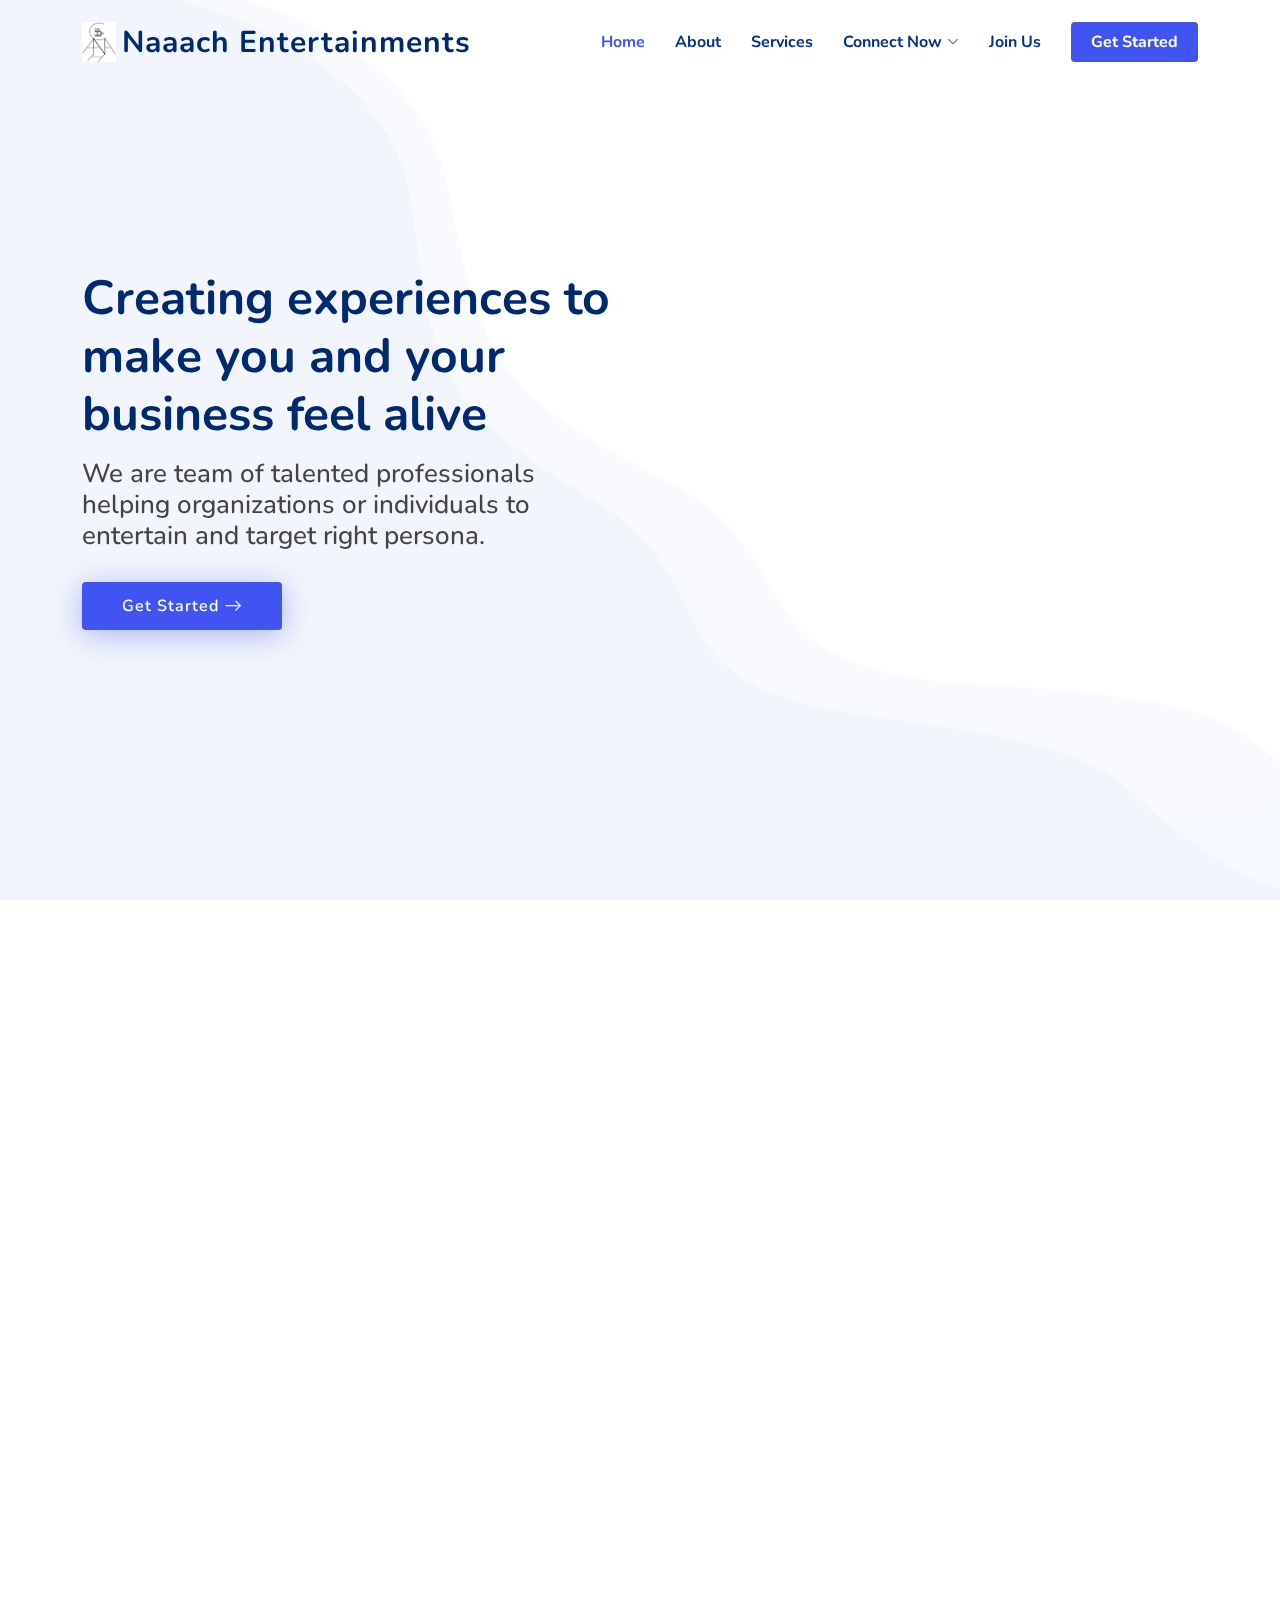
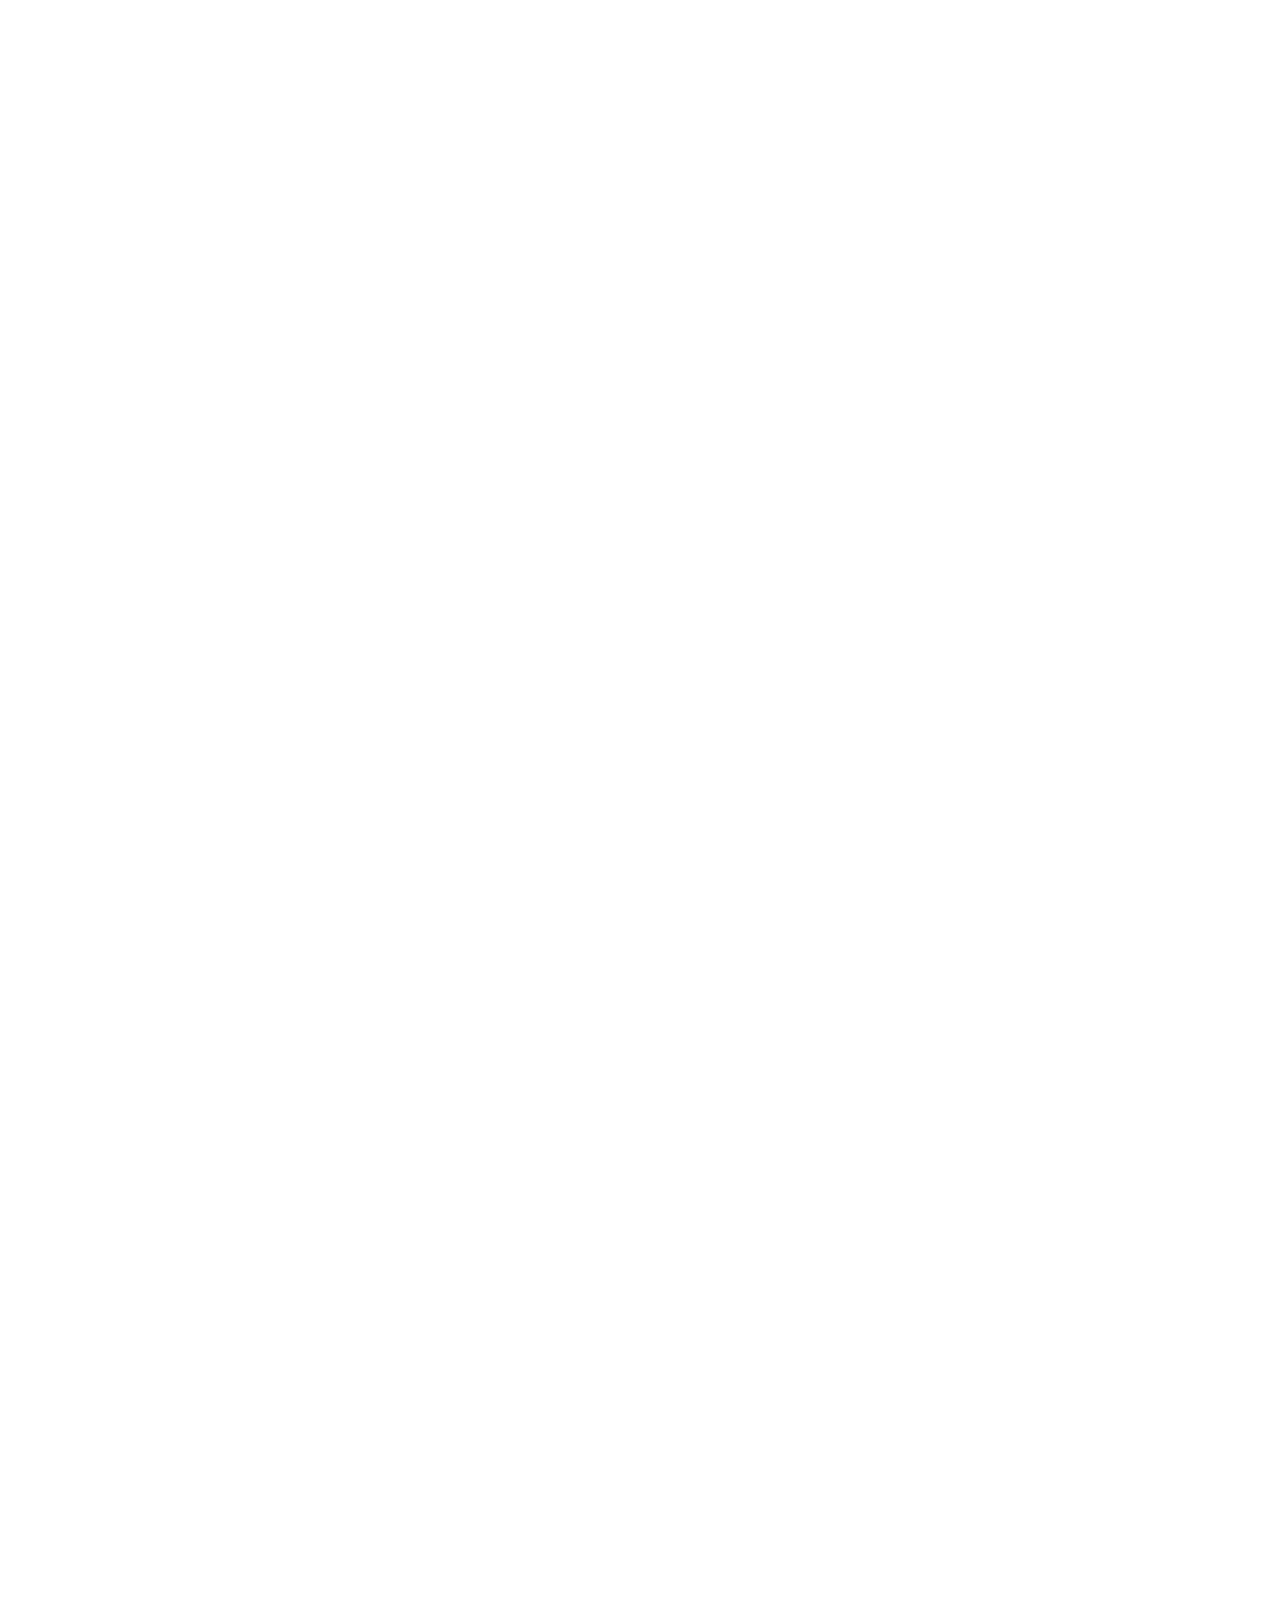
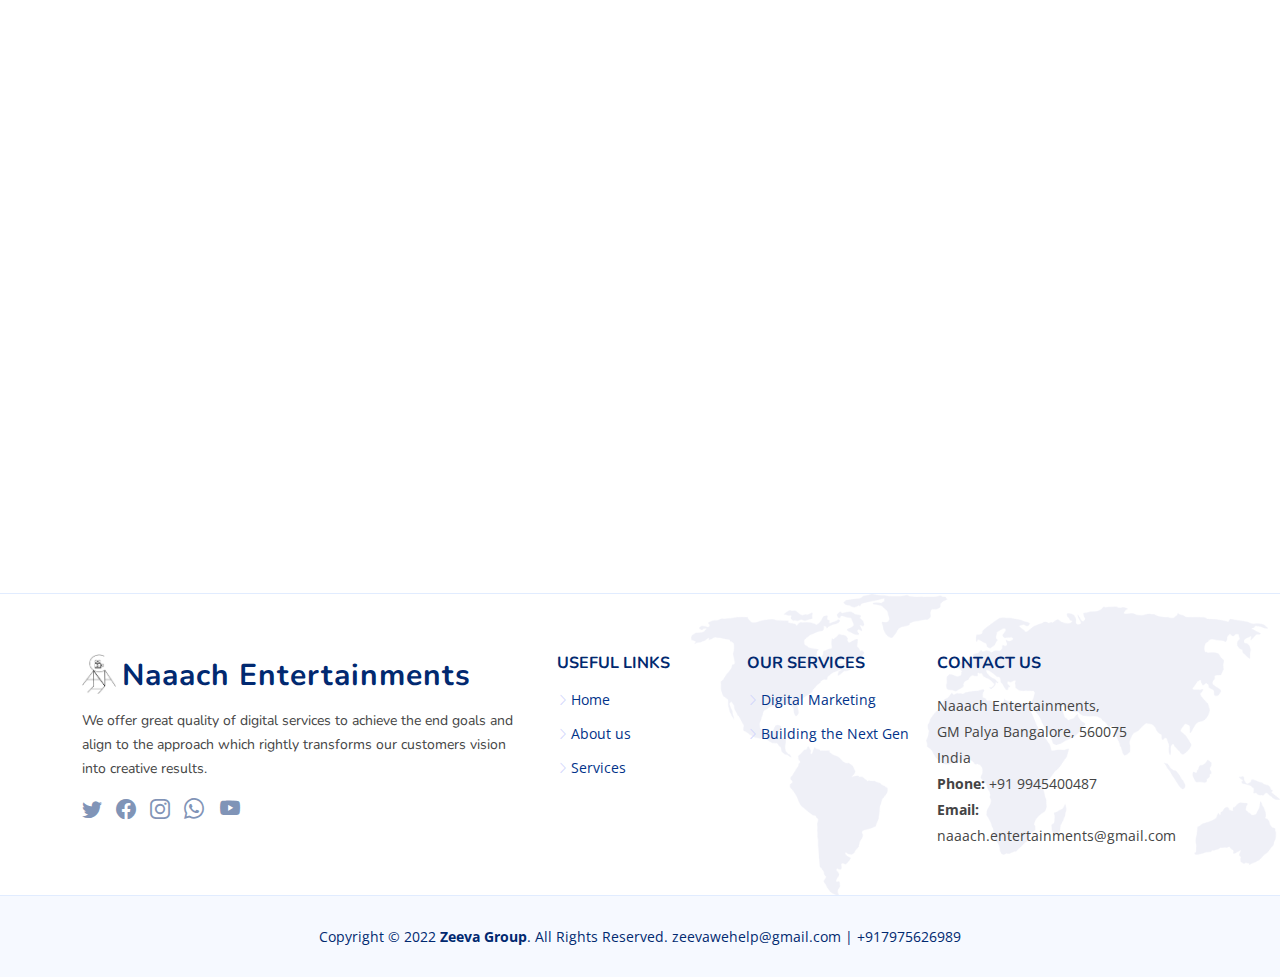
<file: index.html>
<!DOCTYPE html>
<html lang="en">

<head>
  <meta charset="utf-8">
  <meta content="width=device-width, initial-scale=1.0" name="viewport">

  <title>Naaach - Naaatak Chalu!</title>
  <meta content="" name="description">

  <meta content="" name="keywords">

  <!-- Favicons -->
  <link href="assets/img/favicon.png" rel="icon">
  <link href="assets/img/apple-touch-icon.png" rel="apple-touch-icon">

  <!-- Google Fonts -->
  <link href="https://fonts.googleapis.com/css?family=Open+Sans:300,300i,400,400i,600,600i,700,700i|Nunito:300,300i,400,400i,600,600i,700,700i|Poppins:300,300i,400,400i,500,500i,600,600i,700,700i" rel="stylesheet">

  <!-- Vendor CSS Files -->
  <link href="assets/vendor/bootstrap/css/bootstrap.min.css" rel="stylesheet">
  <link href="assets/vendor/bootstrap-icons/bootstrap-icons.css" rel="stylesheet">
  <link href="assets/vendor/aos/aos.css" rel="stylesheet">
  <link href="assets/vendor/remixicon/remixicon.css" rel="stylesheet">
  <link href="assets/vendor/swiper/swiper-bundle.min.css" rel="stylesheet">
  <link href="assets/vendor/glightbox/css/glightbox.min.css" rel="stylesheet">

  <!-- Template Main CSS File -->
  <link href="assets/css/style.css" rel="stylesheet">

</head>

<body>

  <!-- ======= Header ======= -->
  <header id="header" class="header fixed-top">
    <div class="container-fluid container-xl d-flex align-items-center justify-content-between">

      <a href="index.html" class="logo d-flex align-items-center">
        <img src="assets/img/logo.png" alt="">
        <span>Naaach Entertainments</span>
      </a>

      <nav id="navbar" class="navbar">
        <ul>
          <li><a class="nav-link scrollto active" href="#hero">Home</a></li>
          <li><a class="nav-link scrollto" href="#about">About</a></li>
          <li><a class="nav-link scrollto" href="#services">Services</a></li>
          <!-- <li><a class="nav-link scrollto" href="#portfolio">Portfolio</a></li> -->
          <!-- <li><a class="nav-link scrollto" href="#team">Team</a></li> -->
          <!-- <li><a href="blog.html">Blog</a></li> -->
          <li class="dropdown"><a href="#"><span>Connect Now</span> <i class="bi bi-chevron-down"></i></a>
            <ul>
              <li><a href="https://wa.me/917706907911">WhatsApp US</a></li>
			  <li><a href="http://m.me/naaachent">Facebook</a></li>
              <!-- <li class="dropdown"><a href="#"><span>Deep Drop Down</span> <i class="bi bi-chevron-right"></i></a>
                <ul>
                  <li><a href="#">Deep Drop Down 1</a></li>
                  <li><a href="#">Deep Drop Down 2</a></li>
                  <li><a href="#">Deep Drop Down 3</a></li>
                  <li><a href="#">Deep Drop Down 4</a></li>
                  <li><a href="#">Deep Drop Down 5</a></li>
                </ul>
              </li> 
              <li><a href="./service-pages/cst.html">Corporate Skills Training</a></li>-->
              <!-- <li><a href="#">Drop Down 3</a></li>
              <li><a href="#">Drop Down 4</a></li> -->
            </ul>
          </li>
          <li><a class="nav-link scrollto" href="#contact">Join Us</a></li>
          <li><a class="getstarted scrollto" href="#services">Get Started</a></li>
        </ul>
        <i class="bi bi-list mobile-nav-toggle"></i>
      </nav><!-- .navbar -->

    </div>
  </header><!-- End Header -->

  <!-- ======= Hero Section ======= -->
  <section id="hero" class="hero d-flex align-items-center">

    <div class="container">
      <div class="row">
        <div class="col-lg-6 d-flex flex-column justify-content-center">
          <h1 data-aos="fade-up">Creating experiences to make you and your business feel alive</h1>
          <h2 data-aos="fade-up" data-aos-delay="400">We are team of talented professionals helping organizations or individuals to entertain and target right persona.</h2>
          <div data-aos="fade-up" data-aos-delay="600">
            <div class="text-center text-lg-start">
              <a href="#services" class="btn-get-started scrollto d-inline-flex align-items-center justify-content-center align-self-center">
                <span>Get Started</span>
                <i class="bi bi-arrow-right"></i>
              </a>
            </div>
          </div>
        </div>
        <div class="col-lg-6 hero-img" data-aos="zoom-out" data-aos-delay="200">
          <!--<img src="assets/img/hero-img.png" class="img-fluid" alt="">-->  
		<iframe width="640" height="360" src="https://www.youtube.com/embed/7-x3AOhxKic" title="YouTube video player" frameborder="0" allow="accelerometer; autoplay; clipboard-write; encrypted-media; gyroscope; picture-in-picture" allowfullscreen></iframe>
        </div>
      </div>
    </div>

  </section><!-- End Hero -->

  <main id="main">
    <!-- ======= About Section ======= -->
    <section id="about" class="about">

      <div class="container" data-aos="fade-up">
        <div class="row gx-0">

          <div class="col-lg-6 d-flex flex-column justify-content-center" data-aos="fade-up" data-aos-delay="200">
            <div class="content">
              <h3>Who We Are</h3>
              <h2>We provide optimized video solutions to our clients by creating impact that gets attention and meaningful insights.</h2>
              <p>
                <li>We are a team of certified professionals driven by the passion to excel and achieve commendable results with the blend of expertise and creativity.</li>
                <li>We envisage to create profound experience to our esteemed clients and extend our continuous support throughout the customer journey.</li>
              </p>
              <!-- <div class="text-center text-lg-start">
                <a href="#" class="btn-read-more d-inline-flex align-items-center justify-content-center align-self-center">
                  <span>Read More</span>
                  <i class="bi bi-arrow-right"></i>
                </a>
              </div> -->
            </div>
          </div>

          <div class="col-lg-6 d-flex align-items-center" data-aos="zoom-out" data-aos-delay="200">
            <img src="assets/img/about.jpg" class="img-fluid" alt="">
          </div>

        </div>
      </div>

    </section><!-- End About Section -->

    <!-- ======= Values Section ======= -->
    <!-- <section id="values" class="values">

      <div class="container" data-aos="fade-up">

        <header class="section-header">
          <h2>Our Values</h2>
          <p>Odit est perspiciatis laborum et dicta</p>
        </header>

        <div class="row">

          <div class="col-lg-4">
            <div class="box" data-aos="fade-up" data-aos-delay="200">
              <img src="assets/img/values-1.png" class="img-fluid" alt="">
              <h3>Ad cupiditate sed est odio</h3>
              <p>Eum ad dolor et. Autem aut fugiat debitis voluptatem consequuntur sit. Et veritatis id.</p>
            </div>
          </div>

          <div class="col-lg-4 mt-4 mt-lg-0">
            <div class="box" data-aos="fade-up" data-aos-delay="400">
              <img src="assets/img/values-2.png" class="img-fluid" alt="">
              <h3>Voluptatem voluptatum alias</h3>
              <p>Repudiandae amet nihil natus in distinctio suscipit id. Doloremque ducimus ea sit non.</p>
            </div>
          </div>

          <div class="col-lg-4 mt-4 mt-lg-0">
            <div class="box" data-aos="fade-up" data-aos-delay="600">
              <img src="assets/img/values-3.png" class="img-fluid" alt="">
              <h3>Fugit cupiditate alias nobis.</h3>
              <p>Quam rem vitae est autem molestias explicabo debitis sint. Vero aliquid quidem commodi.</p>
            </div>
          </div>

        </div>

      </div>

    </section> -->
    <!-- End Values Section -->

    <!-- ======= Counts Section ======= -->
    <!-- <section id="counts" class="counts">
      <div class="container" data-aos="fade-up">

        <div class="row gy-4">

          <div class="col-lg-3 col-md-6">
            <div class="count-box">
              <i class="bi bi-emoji-smile"></i>
              <div>
                <span data-purecounter-start="0" data-purecounter-end="232" data-purecounter-duration="1" class="purecounter"></span>
                <p>Happy Clients</p>
              </div>
            </div>
          </div>

          <div class="col-lg-3 col-md-6">
            <div class="count-box">
              <i class="bi bi-journal-richtext" style="color: #ee6c20;"></i>
              <div>
                <span data-purecounter-start="0" data-purecounter-end="521" data-purecounter-duration="1" class="purecounter"></span>
                <p>Projects</p>
              </div>
            </div>
          </div>

          <div class="col-lg-3 col-md-6">
            <div class="count-box">
              <i class="bi bi-headset" style="color: #15be56;"></i>
              <div>
                <span data-purecounter-start="0" data-purecounter-end="1463" data-purecounter-duration="1" class="purecounter"></span>
                <p>Hours Of Support</p>
              </div>
            </div>
          </div>

          <div class="col-lg-3 col-md-6">
            <div class="count-box">
              <i class="bi bi-people" style="color: #bb0852;"></i>
              <div>
                <span data-purecounter-start="0" data-purecounter-end="15" data-purecounter-duration="1" class="purecounter"></span>
                <p>Hard Workers</p>
              </div>
            </div>
          </div>

        </div>

      </div>
    </section> -->
    <!-- End Counts Section -->

    <!-- ======= Features Section ======= -->
    <section id="features" class="features">

      <div class="container" data-aos="fade-up">

        <header class="section-header">
          <h2>Features</h2>
          <p>Vision for Success</p>
        </header>

        <div class="row">

          <div class="col-lg-6">
            <img src="assets/img/features.png" class="img-fluid" alt="">
          </div>

          <div class="col-lg-6 mt-5 mt-lg-0 d-flex">
            <div class="row align-self-center gy-4">

              <div class="col-md-6" data-aos="zoom-out" data-aos-delay="200">
                <div class="feature-box d-flex align-items-center">
                  <i class="bi bi-check"></i>
                  <h3>Planning</h3>
                </div>
              </div>

              <div class="col-md-6" data-aos="zoom-out" data-aos-delay="300">
                <div class="feature-box d-flex align-items-center">
                  <i class="bi bi-check"></i>
                  <h3>Strategy</h3>
                </div>
              </div>

              <div class="col-md-6" data-aos="zoom-out" data-aos-delay="400">
                <div class="feature-box d-flex align-items-center">
                  <i class="bi bi-check"></i>
                  <h3>Analysis</h3>
                </div>
              </div>

              <div class="col-md-6" data-aos="zoom-out" data-aos-delay="500">
                <div class="feature-box d-flex align-items-center">
                  <i class="bi bi-check"></i>
                  <h3>Performance</h3>
                </div>
              </div>

              <div class="col-md-6" data-aos="zoom-out" data-aos-delay="600">
                <div class="feature-box d-flex align-items-center">
                  <i class="bi bi-check"></i>
                  <h3>Report</h3>
                </div>
              </div>

              <div class="col-md-6" data-aos="zoom-out" data-aos-delay="700">
                <div class="feature-box d-flex align-items-center">
                  <i class="bi bi-check"></i>
                  <h3>Growth</h3>
                </div>
              </div>

            </div>
          </div>

        </div> <!-- / row -->
        <!-- Feature Tabs -->
        <!-- <div class="row feture-tabs" data-aos="fade-up">
          <div class="col-lg-6">
            <h3>Neque officiis dolore maiores et exercitationem quae est seda lidera pat claero</h3> -->

            <!-- Tabs -->
            <!-- <ul class="nav nav-pills mb-3">
              <li>
                <a class="nav-link active" data-bs-toggle="pill" href="#tab1">Saepe fuga</a>
              </li>
              <li>
                <a class="nav-link" data-bs-toggle="pill" href="#tab2">Voluptates</a>
              </li>
              <li>
                <a class="nav-link" data-bs-toggle="pill" href="#tab3">Corrupti</a>
              </li>
            </ul> -->
            <!-- End Tabs -->

            <!-- Tab Content -->
            <!-- <div class="tab-content">

              <div class="tab-pane fade show active" id="tab1">
                <p>Consequuntur inventore voluptates consequatur aut vel et. Eos doloribus expedita. Sapiente atque consequatur minima nihil quae aspernatur quo suscipit voluptatem.</p>
                <div class="d-flex align-items-center mb-2">
                  <i class="bi bi-check2"></i>
                  <h4>Repudiandae rerum velit modi et officia quasi facilis</h4>
                </div>
                <p>Laborum omnis voluptates voluptas qui sit aliquam blanditiis. Sapiente minima commodi dolorum non eveniet magni quaerat nemo et.</p>
                <div class="d-flex align-items-center mb-2">
                  <i class="bi bi-check2"></i>
                  <h4>Incidunt non veritatis illum ea ut nisi</h4>
                </div>
                <p>Non quod totam minus repellendus autem sint velit. Rerum debitis facere soluta tenetur. Iure molestiae assumenda sunt qui inventore eligendi voluptates nisi at. Dolorem quo tempora. Quia et perferendis.</p>
              </div> -->
              <!-- End Tab 1 Content -->

              <!-- <div class="tab-pane fade show" id="tab2">
                <p>Consequuntur inventore voluptates consequatur aut vel et. Eos doloribus expedita. Sapiente atque consequatur minima nihil quae aspernatur quo suscipit voluptatem.</p>
                <div class="d-flex align-items-center mb-2">
                  <i class="bi bi-check2"></i>
                  <h4>Repudiandae rerum velit modi et officia quasi facilis</h4>
                </div>
                <p>Laborum omnis voluptates voluptas qui sit aliquam blanditiis. Sapiente minima commodi dolorum non eveniet magni quaerat nemo et.</p>
                <div class="d-flex align-items-center mb-2">
                  <i class="bi bi-check2"></i>
                  <h4>Incidunt non veritatis illum ea ut nisi</h4>
                </div>
                <p>Non quod totam minus repellendus autem sint velit. Rerum debitis facere soluta tenetur. Iure molestiae assumenda sunt qui inventore eligendi voluptates nisi at. Dolorem quo tempora. Quia et perferendis.</p>
              </div> -->
              <!-- End Tab 2 Content -->

              <!-- <div class="tab-pane fade show" id="tab3">
                <p>Consequuntur inventore voluptates consequatur aut vel et. Eos doloribus expedita. Sapiente atque consequatur minima nihil quae aspernatur quo suscipit voluptatem.</p>
                <div class="d-flex align-items-center mb-2">
                  <i class="bi bi-check2"></i>
                  <h4>Repudiandae rerum velit modi et officia quasi facilis</h4>
                </div>
                <p>Laborum omnis voluptates voluptas qui sit aliquam blanditiis. Sapiente minima commodi dolorum non eveniet magni quaerat nemo et.</p>
                <div class="d-flex align-items-center mb-2">
                  <i class="bi bi-check2"></i>
                  <h4>Incidunt non veritatis illum ea ut nisi</h4>
                </div>
                <p>Non quod totam minus repellendus autem sint velit. Rerum debitis facere soluta tenetur. Iure molestiae assumenda sunt qui inventore eligendi voluptates nisi at. Dolorem quo tempora. Quia et perferendis.</p>
              </div> -->
              <!-- End Tab 3 Content -->
<!-- 
            </div>

          </div>

          <div class="col-lg-6">
            <img src="assets/img/features-2.png" class="img-fluid" alt="">
          </div>

        </div> -->
        <!-- End Feature Tabs -->
        <!-- Feature Icons -->
       <!-- <div class="row feature-icons" data-aos="fade-up">
          <h3>Our Primary Focus</h3>

          <div class="row">

            <div class="col-xl-4 text-center" data-aos="fade-right" data-aos-delay="100">
              <img src="assets/img/features-3.png" class="img-fluid p-4" alt="">
            </div>

            <div class="col-xl-8 d-flex content">
              <div class="row align-self-center gy-4">

                <div class="col-md-6 icon-box" data-aos="fade-up">
                  <!-- <i class="ri-line-chart-line"></i> -->
             <!--     <div>
                    <h4>ind4</h4>
                    <p>An overwhelming number of prospective students research for educational institutions and we develop comprehensive digital strategy to attract new prospects and boost enrollment rates.</p>
                  </div>
                </div>
				
				<div class="col-md-6 icon-box" data-aos="fade-up">
                  <!-- <i class="ri-line-chart-line"></i> -->
              <!--    <div>
                    <h4>ind1</h4>
                    <p>An overwhelming number of prospective students research for educational institutions and we develop comprehensive digital strategy to attract new prospects and boost enrollment rates.</p>
                  </div>
                </div>

                <div class="col-md-6 icon-box" data-aos="fade-up" data-aos-delay="100">
                  <!-- <i class="ri-stack-line"></i> -->
             <!--     <div>
                    <h4>ind2</h4>
                    <p>Automobile industry has been deeply affected with the changing consumer behaviour and at this uncertain times,we offer the best videos with digital marketing strategies of utmost importance to retain the voice of consumer.</p>
                  </div>
                </div>

                <div class="col-md-6 icon-box" data-aos="fade-up" data-aos-delay="200">
                  <!-- <i class="ri-brush-4-line"></i> -->
               <!--   <div>
                    <h4>ind3</h4>
                    <p>Small business often need cost effective and less time consuming plans.Hence we define the best strategies to achieve commendable results and increase ROI for small business in the shortest possible time frame.</p>
                  </div>
                </div>

              </div>
            </div>

          </div>

        </div><!-- End Feature Icons -->

      </div>

    </section><!-- End Features Section -->

    <!-- ======= Services Section ======= -->
    <section id="services" class="services">

      <div class="container" data-aos="fade-up">

        <header class="section-header">
          <h2>Services</h2>
          <p>Connect | Collaborate | Transform</p>
        </header>

        <div class="row gy-4">

          <div class="col-lg-4 col-md-6" data-aos="fade-up" data-aos-delay="200">
            <div class="service-box blue">
              <i class="ri-discuss-line icon"></i>
              <h3>Short Film & YouTube Videos</h3>
              <p>Short Film & YouTube VideosShort Film & YouTube VideosShort Film & YouTube Videos</p>
              <a href="https://www.youtube.com/channel/UCHZe61gHKXR8GKHphvGFFjQ/videos" class="read-more"><span>Watch Here</span> <i class="bi bi-arrow-right"></i></a>
            </div>
          </div>

          <div class="col-lg-4 col-md-6" data-aos="fade-up" data-aos-delay="300">
            <div class="service-box orange">
              <i class="ri-discuss-line icon"></i>
              <h3>Theatre</h3>
              <p>Help you walk through the journey</p>
              <p>We offer effective email marketing strategies encompassing newsletters and promotional crafted mails that lead to increased sales and customer loyalty.</p>
               <a href="#" class="read-more"><span>Read More</span> <i class="bi bi-arrow-right"></i></a> 
            </div>
          </div>

          <div class="col-lg-4 col-md-6" data-aos="fade-up" data-aos-delay="400">
            <div class="service-box green">
              <i class="ri-discuss-line icon"></i>
              <h3>Stage Show</h3>
              <p>Drive the insights into actions</p>
              <!-- <p>We believe in continuous monitoring of the performance of the campaigns to achieve the end goal and would interpret the results by our effective tools.</p> -->
              <!-- <a href="#" class="read-more"><span>Read More</span> <i class="bi bi-arrow-right"></i></a> -->
            </div>
          </div>

          <div class="col-lg-4 col-md-6" data-aos="fade-up" data-aos-delay="500">
            <div class="service-box red">
              <i class="ri-discuss-line icon"></i>
              <h3>Advertisement</h3>
              <p>Committed to spread your presence</p>
              <!-- <p>Organic searches majorly contribute to the conversion of sales and we enhance the visibility and reachability of the brand to a larger audience with the best techniques.</p> -->
              <!-- <a href="#" class="read-more"><span>Read More</span> <i class="bi bi-arrow-right"></i></a> -->
            </div>
          </div>
		  
		   <div class="col-lg-4 col-md-6" data-aos="fade-up" data-aos-delay="600">
            <div class="service-box purple">
              <i class="ri-discuss-line icon"></i>
              <h3>Brand Awareness and Promotion</h3>
              <p>Create the brand and help customers fall in love with it</p>
              <!-- <p>We drive effective multi  channel based strategies to inform,remind,persuade convincingly and influence the consumers to drive their decision towards purchasing the product or service under your brand. Our business- centric brand awareness campaigns infiltrate consumer minds, spark interest and create a positive association around your brand.</p> -->
              <!-- <a href="#" class="read-more"><span>Read More</span> <i class="bi bi-arrow-right"></i></a> -->
            </div>
          </div>

          <div class="col-lg-4 col-md-6" data-aos="fade-up" data-aos-delay="700">
            <div class="service-box pink">
              <i class="ri-discuss-line icon"></i>
              <h3>Web and Logo Design</h3>
              <p>Adding Creativity to your Triumph</p>
              <!-- <p>
                Your website is the place where most people will interact with your business. Both your online and offline marketing activities will most likely send users to your website.
                We build effective websites that meets below goals which eventually generates sales.
                <li>Search Engine Optimisation (SEO)</li><br>
                <li>Conversion Rate Optimisation (CRO)</li><br>
                <li>User Experience (UX)</li><br>
                <li>Brand Identity</li>
              </p> -->
              <!-- <a href="./service-pages/weblogo.html" class="read-more"><span>Read More</span> <i class="bi bi-arrow-right"></i></a> -->
            </div>
          </div>


        </div>

      </div>

    </section><!-- End Services Section -->

    <!-- ======= Pricing Section ======= -->
    <!-- <section id="pricing" class="pricing">

      <div class="container" data-aos="fade-up">

        <header class="section-header">
          <h2>Pricing</h2>
          <p>Check our Pricing</p>
        </header>

        <div class="row gy-4" data-aos="fade-left">

          <div class="col-lg-3 col-md-6" data-aos="zoom-in" data-aos-delay="100">
            <div class="box">
              <h3 style="color: #07d5c0;">Free Plan</h3>
              <div class="price"><sup>$</sup>0<span> / mo</span></div>
              <img src="assets/img/pricing-free.png" class="img-fluid" alt="">
              <ul>
                <li>Aida dere</li>
                <li>Nec feugiat nisl</li>
                <li>Nulla at volutpat dola</li>
                <li class="na">Pharetra massa</li>
                <li class="na">Massa ultricies mi</li>
              </ul>
              <a href="#" class="btn-buy">Buy Now</a>
            </div>
          </div>

          <div class="col-lg-3 col-md-6" data-aos="zoom-in" data-aos-delay="200">
            <div class="box">
              <span class="featured">Featured</span>
              <h3 style="color: #65c600;">Starter Plan</h3>
              <div class="price"><sup>$</sup>19<span> / mo</span></div>
              <img src="assets/img/pricing-starter.png" class="img-fluid" alt="">
              <ul>
                <li>Aida dere</li>
                <li>Nec feugiat nisl</li>
                <li>Nulla at volutpat dola</li>
                <li>Pharetra massa</li>
                <li class="na">Massa ultricies mi</li>
              </ul>
              <a href="#" class="btn-buy">Buy Now</a>
            </div>
          </div>

          <div class="col-lg-3 col-md-6" data-aos="zoom-in" data-aos-delay="300">
            <div class="box">
              <h3 style="color: #ff901c;">Business Plan</h3>
              <div class="price"><sup>$</sup>29<span> / mo</span></div>
              <img src="assets/img/pricing-business.png" class="img-fluid" alt="">
              <ul>
                <li>Aida dere</li>
                <li>Nec feugiat nisl</li>
                <li>Nulla at volutpat dola</li>
                <li>Pharetra massa</li>
                <li>Massa ultricies mi</li>
              </ul>
              <a href="#" class="btn-buy">Buy Now</a>
            </div>
          </div>

          <div class="col-lg-3 col-md-6" data-aos="zoom-in" data-aos-delay="400">
            <div class="box">
              <h3 style="color: #ff0071;">Ultimate Plan</h3>
              <div class="price"><sup>$</sup>49<span> / mo</span></div>
              <img src="assets/img/pricing-ultimate.png" class="img-fluid" alt="">
              <ul>
                <li>Aida dere</li>
                <li>Nec feugiat nisl</li>
                <li>Nulla at volutpat dola</li>
                <li>Pharetra massa</li>
                <li>Massa ultricies mi</li>
              </ul>
              <a href="#" class="btn-buy">Buy Now</a>
            </div>
          </div>

        </div>

      </div>

    </section> -->
    <!-- End Pricing Section -->

    <!-- ======= F.A.Q Section ======= -->
   <!-- <section id="faq" class="faq">

      <div class="container" data-aos="fade-up">

        <header class="section-header">
          <h2>F.A.Q</h2>
          <p>Frequently Asked Questions</p>
        </header>

        <div class="row">
          <div class="col-lg-6">
            <!-- F.A.Q List 1-->
            <!--<div class="accordion accordion-flush" id="faqlist1">
              <div class="accordion-item">
                <h2 class="accordion-header">
                  <button class="accordion-button collapsed" type="button" data-bs-toggle="collapse" data-bs-target="#faq-content-1">
                    Do you help small scale business? How do we contact you?
                  </button>
                </h2>
                <div id="faq-content-1" class="accordion-collapse collapse" data-bs-parent="#faqlist1">
                  <div class="accordion-body">
                    Ofcourse we help. Emerging businesses are the key to any economy. Please contact <b>info@inbelievers.com</b> with your exact queries.   
                  </div>
                </div>
              </div>

              <div class="accordion-item">
                <h2 class="accordion-header">
                  <button class="accordion-button collapsed" type="button" data-bs-toggle="collapse" data-bs-target="#faq-content-2">
                    When can I expect my business to be successful?
                  </button>
                </h2>
                <div id="faq-content-2" class="accordion-collapse collapse" data-bs-parent="#faqlist1">
                  <div class="accordion-body">
                    We are committed to work through all the means until we achieve the desirable goals of our clients.Effective strategies are designed depending on the industry and competition where we reach the targetted results.For more information,please contact <b>info@inbelievers.com</b>
                  </div>
                </div>
              </div>

              <div class="accordion-item">
                <h2 class="accordion-header">
                  <button class="accordion-button collapsed" type="button" data-bs-toggle="collapse" data-bs-target="#faq-content-3">
                    I own a superstore currently and would like to expand my business?How will you be able to help us?
                  </button>
                </h2>
                <div id="faq-content-3" class="accordion-collapse collapse" data-bs-parent="#faqlist1">
                  <div class="accordion-body">
                    We are pioneers in creating an unforgettable online management experience to our clients by implementing the effective solutions.  
                  </div>
                </div>
              </div>

            </div>
          </div> -->

        <!--  <div class="col-lg-6">

            <!-- F.A.Q List 2-->
           <!-- <div class="accordion accordion-flush" id="faqlist2">

              <div class="accordion-item">
                <h2 class="accordion-header">
                  <button class="accordion-button collapsed" type="button" data-bs-toggle="collapse" data-bs-target="#faq2-content-1">
                    What is the eligibility to avail the services of corporate skills training program?
                  </button>
                </h2>
                <div id="faq2-content-1" class="accordion-collapse collapse" data-bs-parent="#faqlist2">
                  <div class="accordion-body">
                    We invite all the candidates of UnderGraduation/PostGraduation who seek development and growth in careers of all the sectors of the Industry.
                  </div>
                </div>
              </div>

              <div class="accordion-item">
                <h2 class="accordion-header">
                  <button class="accordion-button collapsed" type="button" data-bs-toggle="collapse" data-bs-target="#faq2-content-2">
                    How do we choose the right training program for us?
                  </button>
                </h2>
                <div id="faq2-content-2" class="accordion-collapse collapse" data-bs-parent="#faqlist2">
                  <div class="accordion-body">
                    We have different plans comprising of all the training programs that we render and you may pick up the right one that best fits your schedule and goals.
                  </div>
                </div>
              </div>

              <div class="accordion-item">
                <h2 class="accordion-header">
                  <button class="accordion-button collapsed" type="button" data-bs-toggle="collapse" data-bs-target="#faq2-content-3">
                    We are a prominent educational institution? How are you different from our existing inhouse team?
                  </button>
                </h2>
                <div id="faq2-content-3" class="accordion-collapse collapse" data-bs-parent="#faqlist2">
                  <div class="accordion-body">
                    With a team of certified experts,we offer the best quality of services exceptionally for the educational institutions by creating quality content and structured program.
                  </div>
                </div>
              </div>

            </div>
          </div>

        </div>

      </div>

    </section> --><!-- End F.A.Q Section -->

    <!-- ======= Portfolio Section ======= -->
    <!-- <section id="portfolio" class="portfolio">

      <div class="container" data-aos="fade-up">

        <header class="section-header">
          <h2>Portfolio</h2>
          <p>Check our latest work</p>
        </header>

        <div class="row" data-aos="fade-up" data-aos-delay="100">
          <div class="col-lg-12 d-flex justify-content-center">
            <ul id="portfolio-flters">
              <li data-filter="*" class="filter-active">All</li>
              <li data-filter=".filter-app">App</li>
              <li data-filter=".filter-card">Card</li>
              <li data-filter=".filter-web">Web</li>
            </ul>
          </div>
        </div>

        <div class="row gy-4 portfolio-container" data-aos="fade-up" data-aos-delay="200">

          <div class="col-lg-4 col-md-6 portfolio-item filter-app">
            <div class="portfolio-wrap">
              <img src="assets/img/portfolio/portfolio-1.jpg" class="img-fluid" alt="">
              <div class="portfolio-info">
                <h4>App 1</h4>
                <p>App</p>
                <div class="portfolio-links">
                  <a href="assets/img/portfolio/portfolio-1.jpg" data-gallery="portfolioGallery" class="portfokio-lightbox" title="App 1"><i class="bi bi-plus"></i></a>
                  <a href="portfolio-details.html" title="More Details"><i class="bi bi-link"></i></a>
                </div>
              </div>
            </div>
          </div>

          <div class="col-lg-4 col-md-6 portfolio-item filter-web">
            <div class="portfolio-wrap">
              <img src="assets/img/portfolio/portfolio-2.jpg" class="img-fluid" alt="">
              <div class="portfolio-info">
                <h4>Web 3</h4>
                <p>Web</p>
                <div class="portfolio-links">
                  <a href="assets/img/portfolio/portfolio-2.jpg" data-gallery="portfolioGallery" class="portfokio-lightbox" title="Web 3"><i class="bi bi-plus"></i></a>
                  <a href="portfolio-details.html" title="More Details"><i class="bi bi-link"></i></a>
                </div>
              </div>
            </div>
          </div>

          <div class="col-lg-4 col-md-6 portfolio-item filter-app">
            <div class="portfolio-wrap">
              <img src="assets/img/portfolio/portfolio-3.jpg" class="img-fluid" alt="">
              <div class="portfolio-info">
                <h4>App 2</h4>
                <p>App</p>
                <div class="portfolio-links">
                  <a href="assets/img/portfolio/portfolio-3.jpg" data-gallery="portfolioGallery" class="portfokio-lightbox" title="App 2"><i class="bi bi-plus"></i></a>
                  <a href="portfolio-details.html" title="More Details"><i class="bi bi-link"></i></a>
                </div>
              </div>
            </div>
          </div>

          <div class="col-lg-4 col-md-6 portfolio-item filter-card">
            <div class="portfolio-wrap">
              <img src="assets/img/portfolio/portfolio-4.jpg" class="img-fluid" alt="">
              <div class="portfolio-info">
                <h4>Card 2</h4>
                <p>Card</p>
                <div class="portfolio-links">
                  <a href="assets/img/portfolio/portfolio-4.jpg" data-gallery="portfolioGallery" class="portfokio-lightbox" title="Card 2"><i class="bi bi-plus"></i></a>
                  <a href="portfolio-details.html" title="More Details"><i class="bi bi-link"></i></a>
                </div>
              </div>
            </div>
          </div>

          <div class="col-lg-4 col-md-6 portfolio-item filter-web">
            <div class="portfolio-wrap">
              <img src="assets/img/portfolio/portfolio-5.jpg" class="img-fluid" alt="">
              <div class="portfolio-info">
                <h4>Web 2</h4>
                <p>Web</p>
                <div class="portfolio-links">
                  <a href="assets/img/portfolio/portfolio-5.jpg" data-gallery="portfolioGallery" class="portfokio-lightbox" title="Web 2"><i class="bi bi-plus"></i></a>
                  <a href="portfolio-details.html" title="More Details"><i class="bi bi-link"></i></a>
                </div>
              </div>
            </div>
          </div>

          <div class="col-lg-4 col-md-6 portfolio-item filter-app">
            <div class="portfolio-wrap">
              <img src="assets/img/portfolio/portfolio-6.jpg" class="img-fluid" alt="">
              <div class="portfolio-info">
                <h4>App 3</h4>
                <p>App</p>
                <div class="portfolio-links">
                  <a href="assets/img/portfolio/portfolio-6.jpg" data-gallery="portfolioGallery" class="portfokio-lightbox" title="App 3"><i class="bi bi-plus"></i></a>
                  <a href="portfolio-details.html" title="More Details"><i class="bi bi-link"></i></a>
                </div>
              </div>
            </div>
          </div>

          <div class="col-lg-4 col-md-6 portfolio-item filter-card">
            <div class="portfolio-wrap">
              <img src="assets/img/portfolio/portfolio-7.jpg" class="img-fluid" alt="">
              <div class="portfolio-info">
                <h4>Card 1</h4>
                <p>Card</p>
                <div class="portfolio-links">
                  <a href="assets/img/portfolio/portfolio-7.jpg" data-gallery="portfolioGallery" class="portfokio-lightbox" title="Card 1"><i class="bi bi-plus"></i></a>
                  <a href="portfolio-details.html" title="More Details"><i class="bi bi-link"></i></a>
                </div>
              </div>
            </div>
          </div>

          <div class="col-lg-4 col-md-6 portfolio-item filter-card">
            <div class="portfolio-wrap">
              <img src="assets/img/portfolio/portfolio-8.jpg" class="img-fluid" alt="">
              <div class="portfolio-info">
                <h4>Card 3</h4>
                <p>Card</p>
                <div class="portfolio-links">
                  <a href="assets/img/portfolio/portfolio-8.jpg" data-gallery="portfolioGallery" class="portfokio-lightbox" title="Card 3"><i class="bi bi-plus"></i></a>
                  <a href="portfolio-details.html" title="More Details"><i class="bi bi-link"></i></a>
                </div>
              </div>
            </div>
          </div>

          <div class="col-lg-4 col-md-6 portfolio-item filter-web">
            <div class="portfolio-wrap">
              <img src="assets/img/portfolio/portfolio-9.jpg" class="img-fluid" alt="">
              <div class="portfolio-info">
                <h4>Web 3</h4>
                <p>Web</p>
                <div class="portfolio-links">
                  <a href="assets/img/portfolio/portfolio-9.jpg" data-gallery="portfolioGallery" class="portfokio-lightbox" title="Web 3"><i class="bi bi-plus"></i></a>
                  <a href="portfolio-details.html" title="More Details"><i class="bi bi-link"></i></a>
                </div>
              </div>
            </div>
          </div>

        </div>

      </div>

    </section> -->
    <!-- End Portfolio Section -->

    <!-- ======= Testimonials Section ======= -->
    <!-- <section id="testimonials" class="testimonials">

      <div class="container" data-aos="fade-up">

        <header class="section-header">
          <h2>Testimonials</h2>
          <p>What they are saying about us</p>
        </header>

        <div class="testimonials-slider swiper-container" data-aos="fade-up" data-aos-delay="200">
          <div class="swiper-wrapper">

            <div class="swiper-slide">
              <div class="testimonial-item">
                <div class="stars">
                  <i class="bi bi-star-fill"></i><i class="bi bi-star-fill"></i><i class="bi bi-star-fill"></i><i class="bi bi-star-fill"></i><i class="bi bi-star-fill"></i>
                </div>
                <p>
                  Proin iaculis purus consequat sem cure digni ssim donec porttitora entum suscipit rhoncus. Accusantium quam, ultricies eget id, aliquam eget nibh et. Maecen aliquam, risus at semper.
                </p>
                <div class="profile mt-auto">
                  <img src="assets/img/testimonials/testimonials-1.jpg" class="testimonial-img" alt="">
                  <h3>Saul Goodman</h3>
                  <h4>Ceo &amp; Founder</h4>
                </div>
              </div>
            </div> -->
            <!-- End testimonial item -->
<!-- 
            <div class="swiper-slide">
              <div class="testimonial-item">
                <div class="stars">
                  <i class="bi bi-star-fill"></i><i class="bi bi-star-fill"></i><i class="bi bi-star-fill"></i><i class="bi bi-star-fill"></i><i class="bi bi-star-fill"></i>
                </div>
                <p>
                  Export tempor illum tamen malis malis eram quae irure esse labore quem cillum quid cillum eram malis quorum velit fore eram velit sunt aliqua noster fugiat irure amet legam anim culpa.
                </p>
                <div class="profile mt-auto">
                  <img src="assets/img/testimonials/testimonials-2.jpg" class="testimonial-img" alt="">
                  <h3>Sara Wilsson</h3>
                  <h4>Designer</h4>
                </div>
              </div>
            </div> -->
            <!-- End testimonial item -->
<!-- 
            <div class="swiper-slide">
              <div class="testimonial-item">
                <div class="stars">
                  <i class="bi bi-star-fill"></i><i class="bi bi-star-fill"></i><i class="bi bi-star-fill"></i><i class="bi bi-star-fill"></i><i class="bi bi-star-fill"></i>
                </div>
                <p>
                  Enim nisi quem export duis labore cillum quae magna enim sint quorum nulla quem veniam duis minim tempor labore quem eram duis noster aute amet eram fore quis sint minim.
                </p>
                <div class="profile mt-auto">
                  <img src="assets/img/testimonials/testimonials-3.jpg" class="testimonial-img" alt="">
                  <h3>Jena Karlis</h3>
                  <h4>Store Owner</h4>
                </div>
              </div>
            </div> -->
            <!-- End testimonial item -->
<!-- 
            <div class="swiper-slide">
              <div class="testimonial-item">
                <div class="stars">
                  <i class="bi bi-star-fill"></i><i class="bi bi-star-fill"></i><i class="bi bi-star-fill"></i><i class="bi bi-star-fill"></i><i class="bi bi-star-fill"></i>
                </div>
                <p>
                  Fugiat enim eram quae cillum dolore dolor amet nulla culpa multos export minim fugiat minim velit minim dolor enim duis veniam ipsum anim magna sunt elit fore quem dolore labore illum veniam.
                </p>
                <div class="profile mt-auto">
                  <img src="assets/img/testimonials/testimonials-4.jpg" class="testimonial-img" alt="">
                  <h3>Matt Brandon</h3>
                  <h4>Freelancer</h4>
                </div>
              </div>
            </div> -->
            <!-- End testimonial item -->

            <!-- <div class="swiper-slide">
              <div class="testimonial-item">
                <div class="stars">
                  <i class="bi bi-star-fill"></i><i class="bi bi-star-fill"></i><i class="bi bi-star-fill"></i><i class="bi bi-star-fill"></i><i class="bi bi-star-fill"></i>
                </div>
                <p>
                  Quis quorum aliqua sint quem legam fore sunt eram irure aliqua veniam tempor noster veniam enim culpa labore duis sunt culpa nulla illum cillum fugiat legam esse veniam culpa fore nisi cillum quid.
                </p>
                <div class="profile mt-auto">
                  <img src="assets/img/testimonials/testimonials-5.jpg" class="testimonial-img" alt="">
                  <h3>John Larson</h3>
                  <h4>Entrepreneur</h4>
                </div>
              </div>
            </div><!-- End testimonial item -->
<!--
          </div>
          <div class="swiper-pagination"></div>
        </div>

      </div>

    </section> -->
    <!-- End Testimonials Section -->

    <!-- ======= Team Section ======= -->
    <!-- <section id="team" class="team">

      <div class="container" data-aos="fade-up">

        <header class="section-header">
          <h2>Team</h2>
          <p>Our hard working team</p>
        </header>

        <div class="row gy-4">

          <div class="col-lg-3 col-md-6 d-flex align-items-stretch" data-aos="fade-up" data-aos-delay="100">
            <div class="member">
              <div class="member-img">
                <img src="assets/img/team/team-1.jpg" class="img-fluid" alt="">
                <div class="social">
                  <a href=""><i class="bi bi-twitter"></i></a>
                  <a href=""><i class="bi bi-facebook"></i></a>
                  <a href=""><i class="bi bi-instagram"></i></a>
                  <a href=""><i class="bi bi-linkedin"></i></a>
                </div>
              </div>
              <div class="member-info">
                <h4>Walter White</h4>
                <span>Chief Executive Officer</span>
                <p>Velit aut quia fugit et et. Dolorum ea voluptate vel tempore tenetur ipsa quae aut. Ipsum exercitationem iure minima enim corporis et voluptate.</p>
              </div>
            </div>
          </div>

          <div class="col-lg-3 col-md-6 d-flex align-items-stretch" data-aos="fade-up" data-aos-delay="200">
            <div class="member">
              <div class="member-img">
                <img src="assets/img/team/team-2.jpg" class="img-fluid" alt="">
                <div class="social">
                  <a href=""><i class="bi bi-twitter"></i></a>
                  <a href=""><i class="bi bi-facebook"></i></a>
                  <a href=""><i class="bi bi-instagram"></i></a>
                  <a href=""><i class="bi bi-linkedin"></i></a>
                </div>
              </div>
              <div class="member-info">
                <h4>Sarah Jhonson</h4>
                <span>Product Manager</span>
                <p>Quo esse repellendus quia id. Est eum et accusantium pariatur fugit nihil minima suscipit corporis. Voluptate sed quas reiciendis animi neque sapiente.</p>
              </div>
            </div>
          </div>

          <div class="col-lg-3 col-md-6 d-flex align-items-stretch" data-aos="fade-up" data-aos-delay="300">
            <div class="member">
              <div class="member-img">
                <img src="assets/img/team/team-3.jpg" class="img-fluid" alt="">
                <div class="social">
                  <a href=""><i class="bi bi-twitter"></i></a>
                  <a href=""><i class="bi bi-facebook"></i></a>
                  <a href=""><i class="bi bi-instagram"></i></a>
                  <a href=""><i class="bi bi-linkedin"></i></a>
                </div>
              </div>
              <div class="member-info">
                <h4>William Anderson</h4>
                <span>CTO</span>
                <p>Vero omnis enim consequatur. Voluptas consectetur unde qui molestiae deserunt. Voluptates enim aut architecto porro aspernatur molestiae modi.</p>
              </div>
            </div>
          </div>

          <div class="col-lg-3 col-md-6 d-flex align-items-stretch" data-aos="fade-up" data-aos-delay="400">
            <div class="member">
              <div class="member-img">
                <img src="assets/img/team/team-4.jpg" class="img-fluid" alt="">
                <div class="social">
                  <a href=""><i class="bi bi-twitter"></i></a>
                  <a href=""><i class="bi bi-facebook"></i></a>
                  <a href=""><i class="bi bi-instagram"></i></a>
                  <a href=""><i class="bi bi-linkedin"></i></a>
                </div>
              </div>
              <div class="member-info">
                <h4>Amanda Jepson</h4>
                <span>Accountant</span>
                <p>Rerum voluptate non adipisci animi distinctio et deserunt amet voluptas. Quia aut aliquid doloremque ut possimus ipsum officia.</p>
              </div>
            </div>
          </div>

        </div>

      </div>

    </section> -->
    <!-- End Team Section -->

    <!-- ======= Clients Section ======= -->
    <!-- <section id="clients" class="clients">

      <div class="container" data-aos="fade-up">

        <header class="section-header">
          <h2>Our Clients</h2>
          <p>Brands whose success story belongs to us</p>
        </header>

        <div class="clients-slider swiper-container">
          <div class="swiper-wrapper align-items-center">
            <div class="swiper-slide"><img src="assets/img/clients/client-1.jpg" class="img-fluid" alt=""></div>
            <div class="swiper-slide"><img src="assets/img/clients/client-2.png" class="img-fluid" alt=""></div>
            <div class="swiper-slide"><img src="assets/img/clients/client-3.png" class="img-fluid" alt=""></div>
            <div class="swiper-slide"><img src="assets/img/clients/client-4.png" class="img-fluid" alt=""></div>
            <div class="swiper-slide"><img src="assets/img/clients/client-5.png" class="img-fluid" alt=""></div>
            <div class="swiper-slide"><img src="assets/img/clients/client-6.png" class="img-fluid" alt=""></div>
            <div class="swiper-slide"><img src="assets/img/clients/client-7.png" class="img-fluid" alt=""></div>
            <div class="swiper-slide"><img src="assets/img/clients/client-8.png" class="img-fluid" alt=""></div>
          </div>
          <div class="swiper-pagination"></div>
        </div>
      </div>

    </section> -->
    <!-- End Clients Section -->

    <!-- ======= Recent Blog Posts Section ======= -->
    <!-- <section id="recent-blog-posts" class="recent-blog-posts">

      <div class="container" data-aos="fade-up">

        <header class="section-header">
          <h2>Blog</h2>
          <p>Recent posts form our Blog</p>
        </header>

        <div class="row">

          <div class="col-lg-4">
            <div class="post-box">
              <div class="post-img"><img src="assets/img/blog/blog-1.jpg" class="img-fluid" alt=""></div>
              <span class="post-date">Tue, September 15</span>
              <h3 class="post-title">Eum ad dolor et. Autem aut fugiat debitis voluptatem consequuntur sit</h3>
              <a href="blog-singe.html" class="readmore stretched-link mt-auto"><span>Read More</span><i class="bi bi-arrow-right"></i></a>
            </div>
          </div>

          <div class="col-lg-4">
            <div class="post-box">
              <div class="post-img"><img src="assets/img/blog/blog-2.jpg" class="img-fluid" alt=""></div>
              <span class="post-date">Fri, August 28</span>
              <h3 class="post-title">Et repellendus molestiae qui est sed omnis voluptates magnam</h3>
              <a href="blog-singe.html" class="readmore stretched-link mt-auto"><span>Read More</span><i class="bi bi-arrow-right"></i></a>
            </div>
          </div>

          <div class="col-lg-4">
            <div class="post-box">
              <div class="post-img"><img src="assets/img/blog/blog-3.jpg" class="img-fluid" alt=""></div>
              <span class="post-date">Mon, July 11</span>
              <h3 class="post-title">Quia assumenda est et veritatis aut quae</h3>
              <a href="blog-singe.html" class="readmore stretched-link mt-auto"><span>Read More</span><i class="bi bi-arrow-right"></i></a>
            </div>
          </div>

        </div>

      </div>

    </section> -->
    <!-- End Recent Blog Posts Section -->

    <!-- ======= Contact Section ======= -->
    <section id="contact" class="contact">

      <div class="container" data-aos="fade-up">

        <header class="section-header">
          <h2>Contact</h2>
          <p>Join Us</p>
        </header>

        <div class="row gy-4">

          <div class="col-lg-6">

            <div class="row gy-4">
              <div class="col-md-6">
                <div class="info-box">
                  <i class="bi bi-geo-alt"></i>
                  <h3>Address</h3>
                  <p>Naaach Entertainments <br>GM Palya,<br>Bangalore, 560075</p>
                </div>
              </div>
			  <div class="col-md-6">
                <div class="info-box">
                  <a href="https://wa.me/917706907911"><i class="bi bi-whatsapp"></i>
                  <h3>Send your work on whatsapp</h3>
				  <p>+91 9945400487</p></a>             
                </div>
              </div>			  
			  <div class="col-md-6">
                <div class="info-box">
                  <i class="bi bi-clock"></i>
                  <h3>Open Hours</h3>
                  <p>Sunday - Friday<br>6:00AM - 12:00AM</p>
                </div>
              </div>
			  <div class="col-md-6">
                <div class="info-box">
                  <i class="bi bi-telephone"></i>
                  <h3>Call Us</h3>
                  <p>+91 9945400487</p>
                </div>
              </div>		  
              
            </div>
			

          </div>
		  
		  

          <div class="col-lg-6">
		     <div class="col-md-6">
                <div class="info-box">
                  <a href="http://m.me/naaachent"><i class="bi bi-facebook"></i>
                  <h3>Send your work on facebook</h3>
				  <p>+91 9945400487</p></a>             
                </div>
              </div><br><br>
			  <div class="col-md-6">
                <div class="info-box">
                  <i class="bi bi-envelope"></i>
                  <h3>Email Us</h3>
                  <p>naaach.entertainments@gmail.com</p>
                </div>
              </div>

<!--            <form action="forms/contact.php" method="post" class="php-email-form">
              <div class="row gy-4">

                <div class="col-md-6">
                  <input type="text" name="name" class="form-control" placeholder="Your Name" required>
                </div>

                <div class="col-md-6 ">
                  <input type="email" class="form-control" name="email" placeholder="Your Email" required>
                </div>

                <div class="col-md-12">
                  <input type="text" class="form-control" name="subject" placeholder="Subject" required>
                </div>

                <div class="col-md-12">
                  <textarea class="form-control" name="message" rows="6" placeholder="Message" required></textarea>
                </div>

                <div class="col-md-12 text-center">
                  <div class="loading">Loading</div>
                  <div class="error-message"></div>
                  <div class="sent-message">Your message has been sent. Thank you!</div>

                  <button type="submit">Send Message</button>
                </div>

              </div>
            </form>-->

          </div>


        </div>

      </div>

    </section><!-- End Contact Section -->

  </main><!-- End #main -->

  <!-- ======= Footer ======= -->
  <footer id="footer" class="footer">
<!--
    <div class="footer-newsletter">
      <div class="container">
        <div class="row justify-content-center">
          <div class="col-lg-12 text-center">
            <h4>Our Newsletter</h4>
            <p>Subscribe using email id to get latest update from us.</p>
          </div>
          <div class="col-lg-6">
            <form action="forms/newsletter.php" method="post">
              <input type="email" name="email"><input type="submit" value="Subscribe">
            </form>
          </div>
        </div>
      </div>
    </div>
-->

    <div class="footer-top">
      <div class="container">
        <div class="row gy-4">
          <div class="col-lg-5 col-md-12 footer-info">
            <a href="index.html" class="logo d-flex align-items-center">
              <img src="assets/img/logo.png" alt="">
              <span>Naaach Entertainments</span>
            </a>
            <p>We offer great quality of digital services to achieve the end goals and align to the approach which rightly transforms our customers vision into creative results.</p>
            <div class="social-links mt-3">
              <a href="https://twitter.com/naaachen" class="twitter"><i class="bi bi-twitter"></i></a>
              <a href="https://www.facebook.com/naaachent" class="facebook"><i class="bi bi-facebook"></i></a>
              <a href="https://www.instagram.com/naaach2021/" class="instagram"><i class="bi bi-instagram bx bxl-instagram"></i></a>
              <a href="https://wa.me/917706907911" class="whatsapp"><i class="bi bi-whatsapp bx bxl-whatsapp"></i></a>
			  <a href="https://www.youtube.com/channel/UCHZe61gHKXR8GKHphvGFFjQ/videos" class="youtube"><i class="bi bi-youtube bx bxl-youtube"></i></a>
            </div>
          </div>

          <div class="col-lg-2 col-6 footer-links">
            <h4>Useful Links</h4>
            <ul>
              <li><i class="bi bi-chevron-right"></i> <a href="#hero">Home</a></li>
              <li><i class="bi bi-chevron-right"></i> <a href="#about">About us</a></li>
              <li><i class="bi bi-chevron-right"></i> <a href="#services">Services</a></li>
              <!-- <li><i class="bi bi-chevron-right"></i> <a href="#">Terms of service</a></li>
              <li><i class="bi bi-chevron-right"></i> <a href="#">Privacy policy</a></li> -->
            </ul>
          </div>

          <div class="col-lg-2 col-6 footer-links">
            <h4>Our Services</h4>
            <ul>
              <li><i class="bi bi-chevron-right"></i> <a href="./service-pages/dms.html">Digital Marketing</a></li>
              <li><i class="bi bi-chevron-right"></i> <a href="./service-pages/cst.html">Building the Next Gen</a></li>
              <!-- <li><i class="bi bi-chevron-right"></i> <a href="#">Lead Generation</a></li> -->
              <!-- <li><i class="bi bi-chevron-right"></i> <a href="#">SEO</a></li>
              <li><i class="bi bi-chevron-right"></i> <a href="#">CRO</a></li> -->
            </ul>
          </div>

          <div class="col-lg-3 col-md-12 footer-contact text-center text-md-start">
            <h4>Contact Us</h4>
            <p>
              Naaach Entertainments, <br>
			  GM Palya Bangalore, 560075 <br>
              India <br>
              <strong>Phone:</strong> +91 9945400487<br>
              <strong>Email:</strong> naaach.entertainments@gmail.com<br>
            </p>

          </div>

        </div>
      </div>
    </div>

    <div class="container">
      <div class="copyright">
        Copyright &copy; 2022 <strong><span>Zeeva Group</span></strong>. All Rights Reserved. zeevawehelp@gmail.com | +917975626989
      </div>
    </div>
  </footer><!-- End Footer -->

  <a href="#" class="back-to-top d-flex align-items-center justify-content-center"><i class="bi bi-arrow-up-short"></i></a>

  <!-- Vendor JS Files -->
  <script src="assets/vendor/bootstrap/js/bootstrap.bundle.js"></script>
  <script src="assets/vendor/aos/aos.js"></script>
  <!--<script src="assets/vendor/php-email-form/validate.js"></script>-->
  <script src="assets/vendor/swiper/swiper-bundle.min.js"></script>
  <script src="assets/vendor/purecounter/purecounter.js"></script>
  <script src="assets/vendor/isotope-layout/isotope.pkgd.min.js"></script>
  <script src="assets/vendor/glightbox/js/glightbox.min.js"></script>

  <!-- Template Main JS File -->
  <script src="assets/js/main.js"></script>

</body>

</html>
</file>
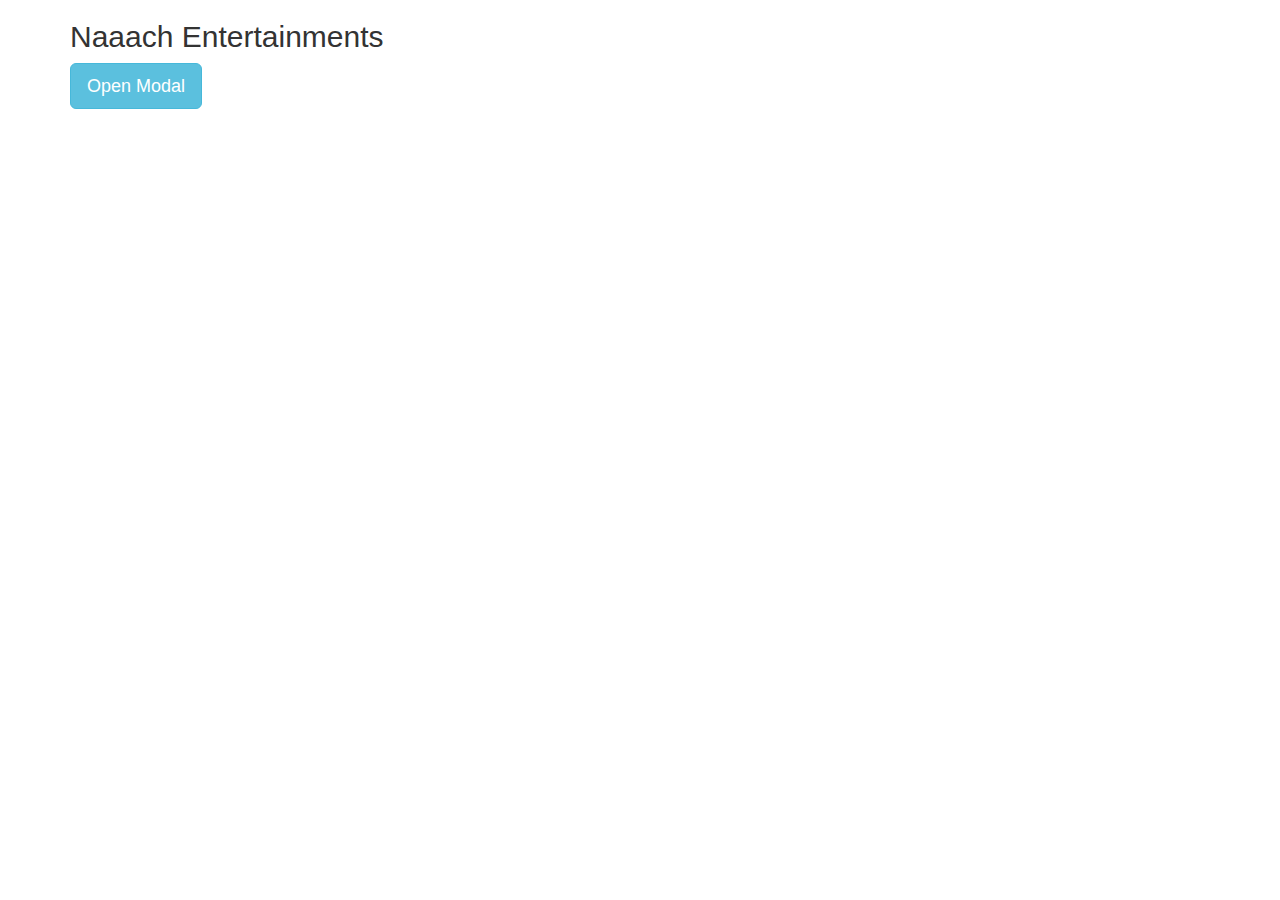
<file: story.html>
<!DOCTYPE html>
<html lang="en">
<head>
  <title>Bootstrap Example</title>
  <meta charset="utf-8">
  <meta name="viewport" content="width=device-width, initial-scale=1">
  <link rel="stylesheet" href="https://maxcdn.bootstrapcdn.com/bootstrap/3.4.1/css/bootstrap.min.css">
  <script src="https://ajax.googleapis.com/ajax/libs/jquery/3.6.0/jquery.min.js"></script>
  <script src="https://maxcdn.bootstrapcdn.com/bootstrap/3.4.1/js/bootstrap.min.js"></script>
</head>
<body>

<div class="container">
  <h2>Naaach Entertainments</h2>
  <!-- Trigger the modal with a button -->
  <button type="button" class="btn btn-info btn-lg" data-toggle="modal" data-target="#myModal">Open Modal</button>

  <!-- Modal -->
  <div class="modal fade" id="myModal" role="dialog">
    <div class="modal-dialog">
    
      <!-- Modal content-->
      <div class="modal-content">
        <div class="modal-header">
          <button type="button" class="close" data-dismiss="modal">&times;</button>
          <h4 class="modal-title">Submit Your Story</h4>
        </div>
        <div class="modal-body">
          <p>We at Naaach Entertainments appreciate the thought process of individuals inclusivly. Let's celebrate the conscious process of story telling. Submit your story and get exciting offers/awards from Naaach...</p>
        </div>
          <div class="modal-footer">
        <button type="button" class="btn btn-secondary" data-dismiss="modal">Close</button>
        <button type="button" class="btn btn-primary"href="mailto:adkfj@gmail.com">Send Your Story</button>
      </div>
        </div>
      </div>
      
    </div>
  </div>
  
</div>

</body>
</html>
</file>
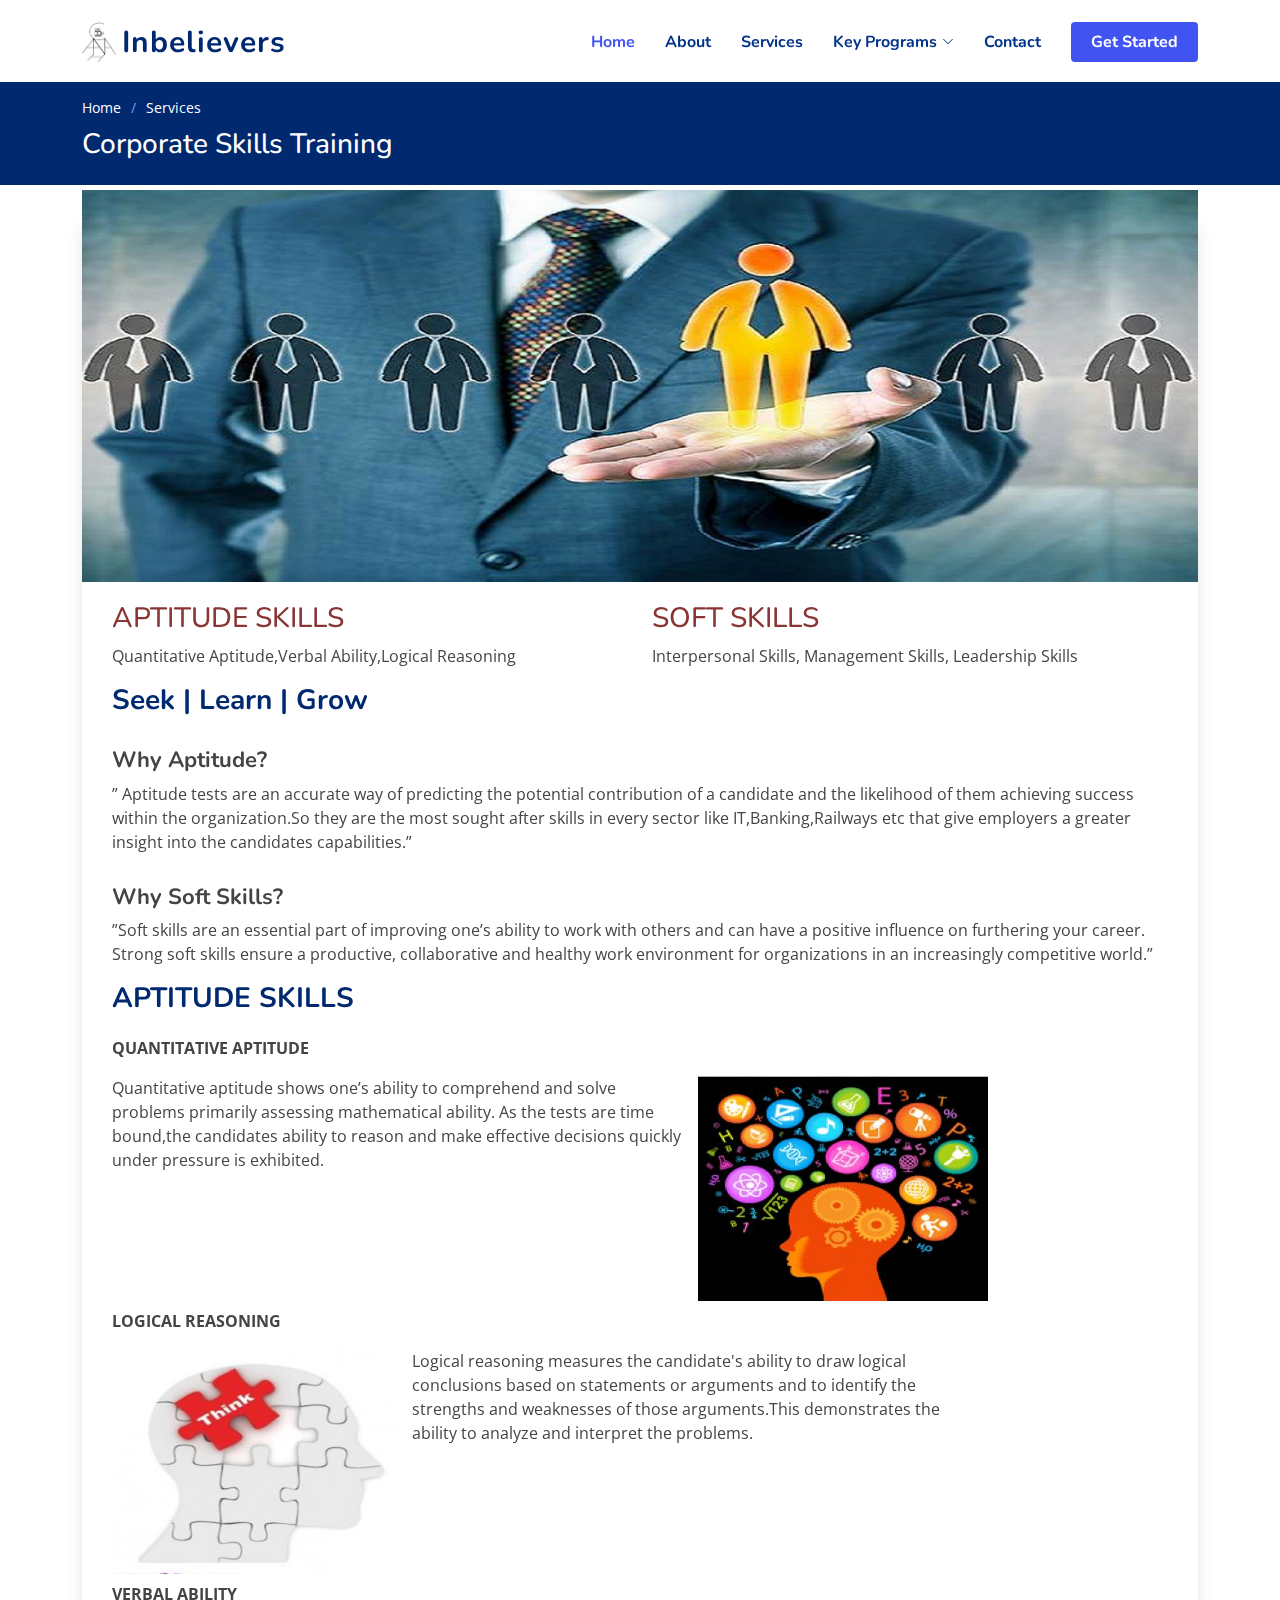
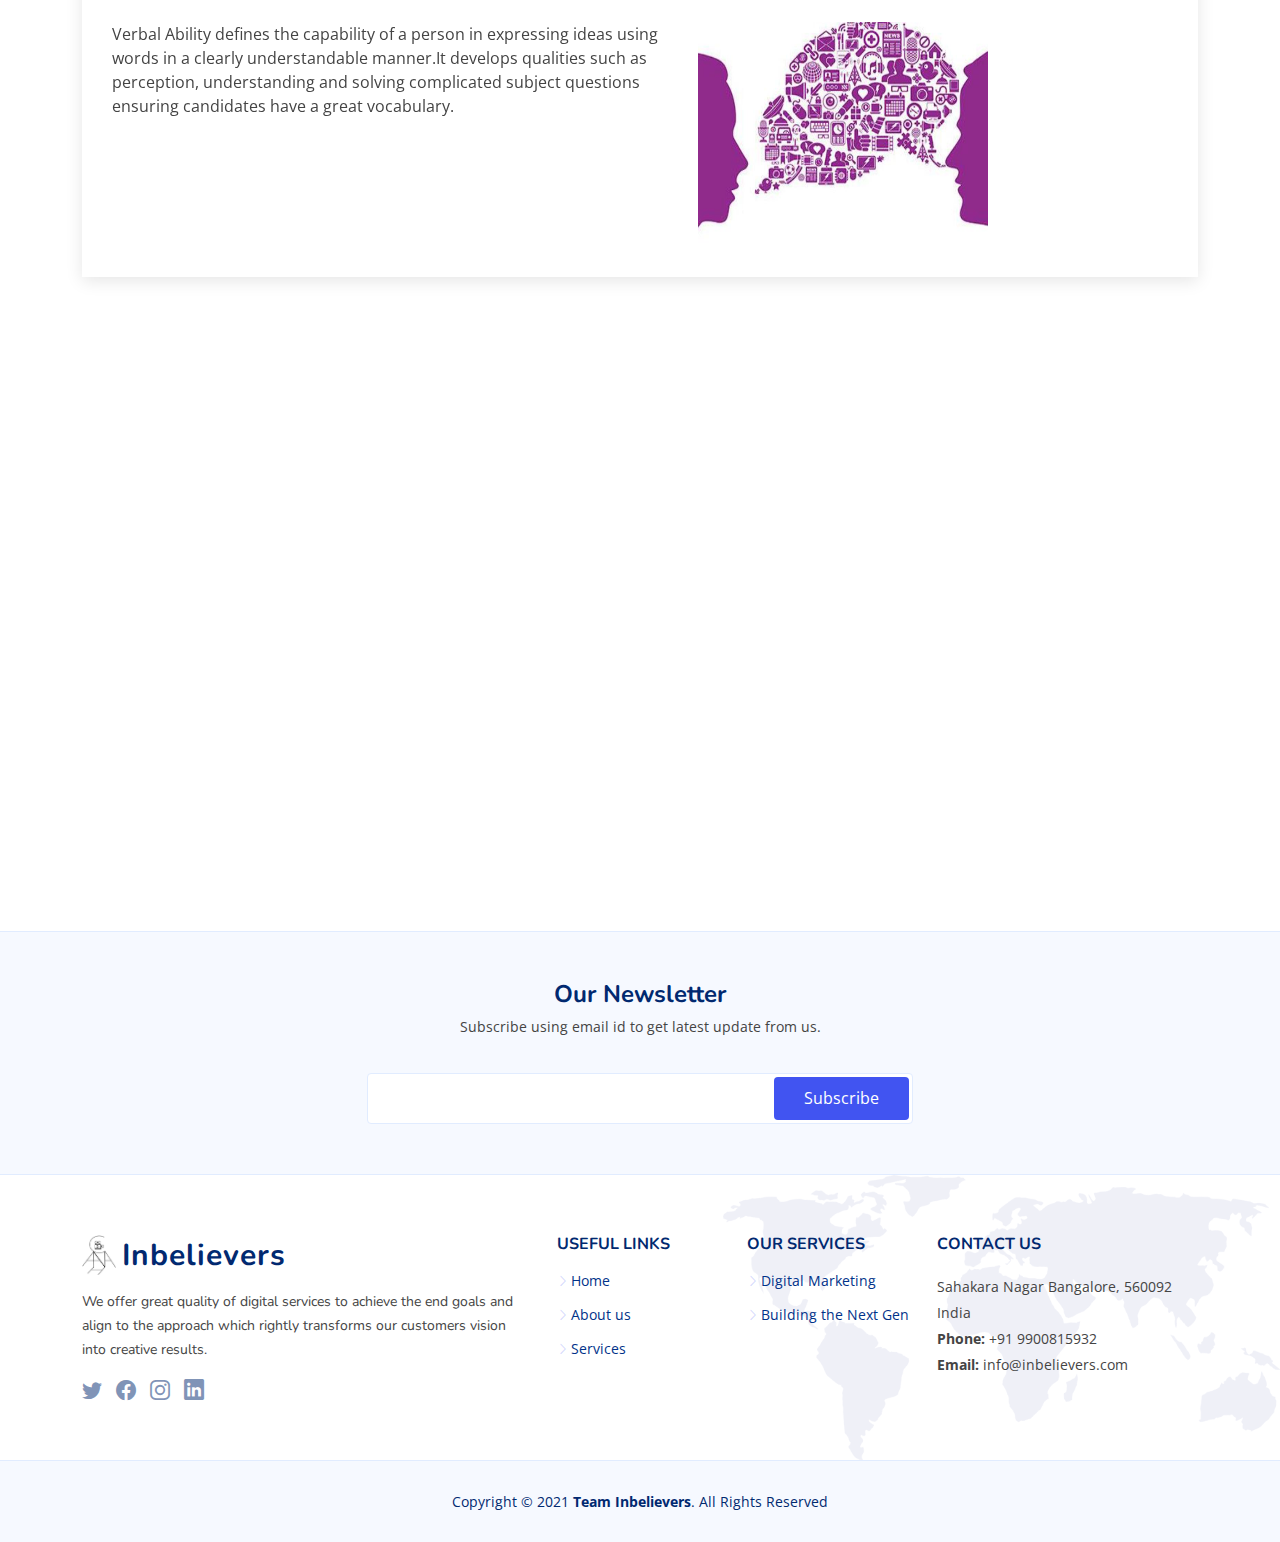
<file: service-pages/cst.html>
<!DOCTYPE html>
<html lang="en">

<head>
  <meta charset="utf-8">
  <meta content="width=device-width, initial-scale=1.0" name="viewport">

  <title>Inbelievers - Create Your Presence</title>
  <meta content="" name="description">

  <meta content="" name="keywords">

  <!-- Favicons -->
  <link href="../assets/img/favicon.png" rel="icon">
  <link href="../assets/img/apple-touch-icon.png" rel="apple-touch-icon">

  <!-- Google Fonts -->
  <link href="https://fonts.googleapis.com/css?family=Open+Sans:300,300i,400,400i,600,600i,700,700i|Nunito:300,300i,400,400i,600,600i,700,700i|Poppins:300,300i,400,400i,500,500i,600,600i,700,700i" rel="stylesheet">

  <!-- Vendor CSS Files -->
  <link href="../assets/vendor/bootstrap/css/bootstrap.min.css" rel="stylesheet">
  <link href="../assets/vendor/bootstrap-icons/bootstrap-icons.css" rel="stylesheet">
  <link href="../assets/vendor/aos/aos.css" rel="stylesheet">
  <link href="../assets/vendor/remixicon/remixicon.css" rel="stylesheet">
  <link href="../assets/vendor/swiper/swiper-bundle.min.css" rel="stylesheet">
  <link href="../assets/vendor/glightbox/css/glightbox.min.css" rel="stylesheet">

  <!-- Template Main CSS File -->
  <link href="../assets/css/style.css" rel="stylesheet">
</head>

<body>

  <body>

    <!-- ======= Header ======= -->
    <header id="header" class="header fixed-top">
      <div class="container-fluid container-xl d-flex align-items-center justify-content-between">
  
        <a href="../index.html" class="logo d-flex align-items-center">
          <img src="../assets/img/logo.png" alt="">
          <span>Inbelievers</span>
        </a>
  
        <nav id="navbar" class="navbar">
          <ul>
            <li><a class="nav-link scrollto active" href="../index.html#hero">Home</a></li>
            <li><a class="nav-link scrollto" href="../index.html#about">About</a></li>
            <li><a class="nav-link scrollto" href="../index.html#services">Services</a></li>
            <!-- <li><a class="nav-link scrollto" href="#portfolio">Portfolio</a></li> -->
            <!-- <li><a class="nav-link scrollto" href="#team">Team</a></li> -->
            <!-- <li><a href="blog.html">Blog</a></li> -->
            <li class="dropdown"><a href="#"><span>Key Programs</span> <i class="bi bi-chevron-down"></i></a>
              <ul>
                <li><a href="../service-pages/dms.html">Digital Marketing</a></li>
                <!-- <li class="dropdown"><a href="#"><span>Deep Drop Down</span> <i class="bi bi-chevron-right"></i></a>
                  <ul>
                    <li><a href="#">Deep Drop Down 1</a></li>
                    <li><a href="#">Deep Drop Down 2</a></li>
                    <li><a href="#">Deep Drop Down 3</a></li>
                    <li><a href="#">Deep Drop Down 4</a></li>
                    <li><a href="#">Deep Drop Down 5</a></li>
                  </ul>
                </li> -->
                <li><a href="../service-pages/cst.html">Corporate Skills Training</a></li>
                <!-- <li><a href="#">Drop Down 3</a></li>
                <li><a href="#">Drop Down 4</a></li> -->
              </ul>
            </li>
            <li><a class="nav-link scrollto" href="../index.html#contact">Contact</a></li>
            <li><a class="getstarted scrollto" href="../index.html#services">Get Started</a></li>
          </ul>
          <i class="bi bi-list mobile-nav-toggle"></i>
        </nav><!-- .navbar -->
  
      </div>
    </header><!-- End Header -->
  
  <main id="main">

    <!-- ======= Breadcrumbs ======= -->
    <section class="breadcrumbs">
      <div class="container">

        <ol>
          <li><a href="../index.html">Home</a></li>
          <li>Services</li>
        </ol>
        <h2>Corporate Skills Training</h2>

      </div>
    </section><!-- End Breadcrumbs -->

    <!-- ======= Blog Section ======= -->
    <section id="blog" class="blog">
      <div class="container" data-aos="fade-up">

        <div class="row">

          <div class="col-lg-12 entries">

            <article class="entry">

              <div class="entry-img">
                <img src="../assets/img/services/csthome.jpg" alt="" class="img-fluid" width="100%">
              </div>
              <div class="row gy-4">

                <div class="col-lg-6 col-md-6" data-aos="fade-up" data-aos-delay="200">
                  <div class="service-box blue">
                    <!-- <i class="ri-discuss-line icon"></i> -->
                    <h3 style="color:rgb(138, 53, 53);">APTITUDE SKILLS</h3>
                    <p>Quantitative Aptitude,Verbal Ability,Logical Reasoning</p>
                  </div>
                </div>
      
                <div class="col-lg-6 col-md-6" data-aos="fade-up" data-aos-delay="300">
                  <div class="service-box orange">
                    <!-- <i class="ri-discuss-line icon"></i> -->
                    <h3 style="color:rgb(138, 53, 53);">SOFT SKILLS</h3>
                    <p>Interpersonal Skills, Management Skills, Leadership Skills</p>
                    <!-- <p>We offer effective email marketing strategies encompassing newsletters and promotional crafted mails that lead to increased sales and customer loyalty.</p> -->
                    <!-- <a href="#" class="read-more"><span>Read More</span> <i class="bi bi-arrow-right"></i></a> -->
                  </div>
                </div>             
      
              </div>

              <h2 class="entry-title" style="color:#012970">Seek | Learn | Grow</h2>

              <div class="entry-content">
                <p>
                  <h3>Why Aptitude?</h3>
                  ” Aptitude tests are an accurate way of predicting the potential contribution of a candidate and the likelihood of them achieving success within the organization.So they are the most sought after skills in every sector like IT,Banking,Railways etc that give employers  a greater insight into the candidates capabilities.”
                </p>
                <p>
                  <h3>Why Soft Skills?</h3>
                  ”Soft skills are an essential part of improving one’s ability to work with others and can have a positive influence on furthering your career.
                  Strong soft skills ensure a productive, collaborative and healthy work environment for organizations in an increasingly competitive world.”
                </p>
              </div>

              <h2 class="entry-title" style="color:#012970">APTITUDE SKILLS</h2>
              <div class="row gy-2"> 
              <div class="entry-content col-lg-10 col-md-6">
                <p><strong>QUANTITATIVE APTITUDE</strong></p>
                <p><img src="../assets/img/services/quant.JPG" alt="" style="float:right;width:300px;height:225px;padding-left: 10px;">
                  Quantitative aptitude shows one’s ability to comprehend and solve problems primarily assessing mathematical ability. As the tests are time bound,the candidates ability to reason and make effective decisions quickly under pressure is exhibited.
                </p>
              </div>

              <div class="entry-content col-lg-10 col-md-6">
                <p><strong>LOGICAL REASONING</strong></p>
                <p><img src="../assets/img/services/logical.JPG" alt="" style="float:left;width:300px;height:225px;padding-right: 10px;">
                  Logical reasoning  measures the candidate's ability to draw logical conclusions based on statements or arguments and to identify the strengths and weaknesses of those arguments.This demonstrates the ability to analyze and interpret the problems.
                </p>
              </div>

              <div class="entry-content col-lg-10 col-md-6">
                <p><strong>VERBAL ABILITY</strong></p>
                <p><img src="../assets/img/services/verbal.JPG" alt="" style="float:right;width:300px;height:225px;padding-left: 10px;">
                  Verbal Ability defines the capability of a person in expressing ideas using words in a clearly understandable manner.It develops qualities such as perception, understanding and solving complicated subject questions ensuring candidates have a great vocabulary.
                </p>
              </div>
              </div>
              <!-- <div class="row gy-4"> 

                <div class="entry-content col-lg-6 col-md-6">
                <p><strong>QUANTITATIVE APTITUDE</strong></p>
                <p><img src="../assets/img/services/quant.jpg" alt="" style="float:right;width:300px;height:225px;">
                  Quantitative aptitude shows one’s ability to comprehend and solve problems primarily assessing mathematical ability. As the tests are time bound,the candidates ability to reason and make effective decisions quickly under pressure is exhibited.
                </p>
              </div>

              <div class="entry-content col-lg-6 col-md-6">
                <p><strong>LOGICAL REASONING</strong></p>
                <p><img src="../assets/img/services/logical.jpg" alt="" style="float:right;width:300px;height:225px;">
                  Logical reasoning  measures the candidates ability to draw logical conclusions based on statements or arguments and to identify the strengths and weaknesses of those arguments.This demonstrates the ability to analyze and interpret the problems.
                </p>
              </div>

              <div class="entry-content col-lg-6 col-md-6">
                <p><strong>VERBAL ABILITY</strong></p>
                <p><img src="../assets/img/services/verbal.jpg" alt="" style="float:right;width:300px;height:225px;">
                  Verbal Ability defines the capability of a person in expressing ideas using words in a clearly understandable manner.It develops qualities such as perception, understanding and solving complicated subject questions ensuring candidates have a great vocabulary.
                </p>
              </div>

              </div> -->


            </article><!-- End blog entry -->

          </div><!-- End blog entries list -->

        </div>

      </div>
    </section><!-- End Blog Section -->

      <!-- ======= Pricing Section ======= -->
      <section id="pricing" class="pricing">

        <div class="container" data-aos="fade-up">
  
          <header class="section-header">
            <h2>CHOOSE YOUR PLAN</h2>
            <p>Pick your program</p>
          </header>
  
          <div class="row gy-4" data-aos="fade-left">
  
            <div class="col-lg-3 col-md-6" data-aos="zoom-in" data-aos-delay="100">
              <div class="box">
                <h3 style="color: #07d5c0;">Basic Plan</h3>
                <!-- <div class="price"><sup>$</sup>0<span> / mo</span></div> -->
                <img src="../assets/img/pricing-free.png" class="img-fluid" alt="">
                <ul>
                  <li>Soft Skills</li>
                  <li><s>Aptitude Skills</s></li>
                  <li><s>Technical Skills</s></li>
                  <!-- <li>Nec feugiat nisl</li>
                  <li>Nulla at volutpat dola</li>
                  <li class="na">Pharetra massa</li>
                  <li class="na">Massa ultricies mi</li> -->
                </ul>
                <!-- <a href="#" class="btn-buy">Buy Now</a> -->
              </div>
            </div>
  
            <div class="col-lg-3 col-md-6" data-aos="zoom-in" data-aos-delay="200">
              <div class="box">
                <!-- <span class="featured">Featured</span> -->
                <h3 style="color: #65c600;">Starter Plan</h3>
                <!-- <div class="price"><sup>$</sup>19<span> / mo</span></div> -->
                <img src="../assets/img/pricing-starter.png" class="img-fluid" alt="">
                <ul>
                  <li><s>Soft Skills</s>></li>
                  <li>Aptitude Skills</li>
                  <li><s>Technical Skills</s></li>
                  <!-- <li>Nec feugiat nisl</li>
                  <li>Nulla at volutpat dola</li>
                  <li>Pharetra massa</li>
                  <li class="na">Massa ultricies mi</li> -->
                </ul>
                <!-- <a href="#" class="btn-buy">Buy Now</a> -->
              </div>
            </div>
  
            <div class="col-lg-3 col-md-6" data-aos="zoom-in" data-aos-delay="300">
              <div class="box">
                <span class="featured">Featured</span>
                <h3 style="color: #ff901c;">Business Plan</h3>
                <!-- <div class="price"><sup>$</sup>29<span> / mo</span></div> -->
                <img src="../assets/img/pricing-business.png" class="img-fluid" alt="">
                <ul>
                  <li>Soft Skills</li>
                  <li>Aptitude Skills</li>
                  <li><s>Technical Skills</s></li>
                  <!-- <li>Nulla at volutpat dola</li>
                  <li>Pharetra massa</li>
                  <li>Massa ultricies mi</li> -->
                </ul>
                <!-- <a href="#" class="btn-buy">Buy Now</a> -->
              </div>
            </div>
  
            <div class="col-lg-3 col-md-6" data-aos="zoom-in" data-aos-delay="400">
              <div class="box">
                <h3 style="color: #ff0071;">Ultimate Plan</h3>
                <!-- <div class="price"><sup>$</sup>49<span> / mo</span></div> -->
                <img src="../assets/img/pricing-ultimate.png" class="img-fluid" alt="">
                <ul>
                  <li>Soft Skills</li>
                  <li>Aptitude Skills</li>
                  <li>Technical Skills</li>
                  <!-- <li>Pharetra massa</li>
                  <li>Massa ultricies mi</li> -->
                </ul>
                <!-- <a href="#" class="btn-buy">Buy Now</a> -->
              </div>
            </div>
  
          </div>
  
        </div>
  
      </section>
      <!-- End Pricing Section -->
  

  </main><!-- End #main -->

  
  
  <!-- ======= Footer ======= -->
  <footer id="footer" class="footer">

    <div class="footer-newsletter">
      <div class="container">
        <div class="row justify-content-center">
          <div class="col-lg-12 text-center">
            <h4>Our Newsletter</h4>
            <p>Subscribe using email id to get latest update from us.</p>
          </div>
          <div class="col-lg-6">
            <form action="../forms/newsletter.php" method="post">
              <input type="email" name="email"><input type="submit" value="Subscribe">
            </form>
          </div>
        </div>
      </div>
    </div>

    <div class="footer-top">
      <div class="container">
        <div class="row gy-4">
          <div class="col-lg-5 col-md-12 footer-info">
            <a href="../index.html" class="logo d-flex align-items-center">
              <img src="../assets/img/logo.png" alt="">
              <span>Inbelievers</span>
            </a>
            <p>We offer great quality of digital services to achieve the end goals and align to the approach which rightly transforms our customers vision into creative results.</p>
            <div class="social-links mt-3">
              <a href="#" class="twitter"><i class="bi bi-twitter"></i></a>
              <a href="#" class="facebook"><i class="bi bi-facebook"></i></a>
              <a href="#" class="instagram"><i class="bi bi-instagram bx bxl-instagram"></i></a>
              <a href="#" class="linkedin"><i class="bi bi-linkedin bx bxl-linkedin"></i></a>
            </div>
          </div>

          <div class="col-lg-2 col-6 footer-links">
            <h4>Useful Links</h4>
            <ul>
              <li><i class="bi bi-chevron-right"></i> <a href="../index.html#hero">Home</a></li>
              <li><i class="bi bi-chevron-right"></i> <a href="../index.html#about">About us</a></li>
              <li><i class="bi bi-chevron-right"></i> <a href="../index.html#services">Services</a></li>
              <!-- <li><i class="bi bi-chevron-right"></i> <a href="#">Terms of service</a></li>
              <li><i class="bi bi-chevron-right"></i> <a href="#">Privacy policy</a></li> -->
            </ul>
          </div>

          <div class="col-lg-2 col-6 footer-links">
            <h4>Our Services</h4>
            <ul>
              <li><i class="bi bi-chevron-right"></i> <a href="../service-pages/dms.html">Digital Marketing</a></li>
              <li><i class="bi bi-chevron-right"></i> <a href="../service-pages/cst.html">Building the Next Gen</a></li>
              <!-- <li><i class="bi bi-chevron-right"></i> <a href="#">Lead Generation</a></li> -->
              <!-- <li><i class="bi bi-chevron-right"></i> <a href="#">SEO</a></li>
              <li><i class="bi bi-chevron-right"></i> <a href="#">CRO</a></li> -->
            </ul>
          </div>

          <div class="col-lg-3 col-md-12 footer-contact text-center text-md-start">
            <h4>Contact Us</h4>
            <p>
              Sahakara Nagar Bangalore, 560092 <br>
              India <br>
              <strong>Phone:</strong> +91 9900815932<br>
              <strong>Email:</strong> info@inbelievers.com<br>
            </p>

          </div>

        </div>
      </div>
    </div>

    <div class="container">
      <div class="copyright">
        Copyright &copy; 2021 <strong><span>Team Inbelievers</span></strong>. All Rights Reserved
      </div>
    </div>
  </footer><!-- End Footer -->

  <a href="#" class="back-to-top d-flex align-items-center justify-content-center"><i class="bi bi-arrow-up-short"></i></a>

  <!-- Vendor JS Files -->
  <script src="../assets/vendor/bootstrap/js/bootstrap.bundle.js"></script>
  <script src="../assets/vendor/aos/aos.js"></script>
  <script src="../assets/vendor/php-email-form/validate.js"></script>
  <script src="../assets/vendor/swiper/swiper-bundle.min.js"></script>
  <script src="../assets/vendor/purecounter/purecounter.js"></script>
  <script src="../assets/vendor/isotope-layout/isotope.pkgd.min.js"></script>
  <script src="../assets/vendor/glightbox/js/glightbox.min.js"></script>

  <!-- Template Main JS File -->
  <script src="../assets/js/main.js"></script>

</body>

</html>
</file>
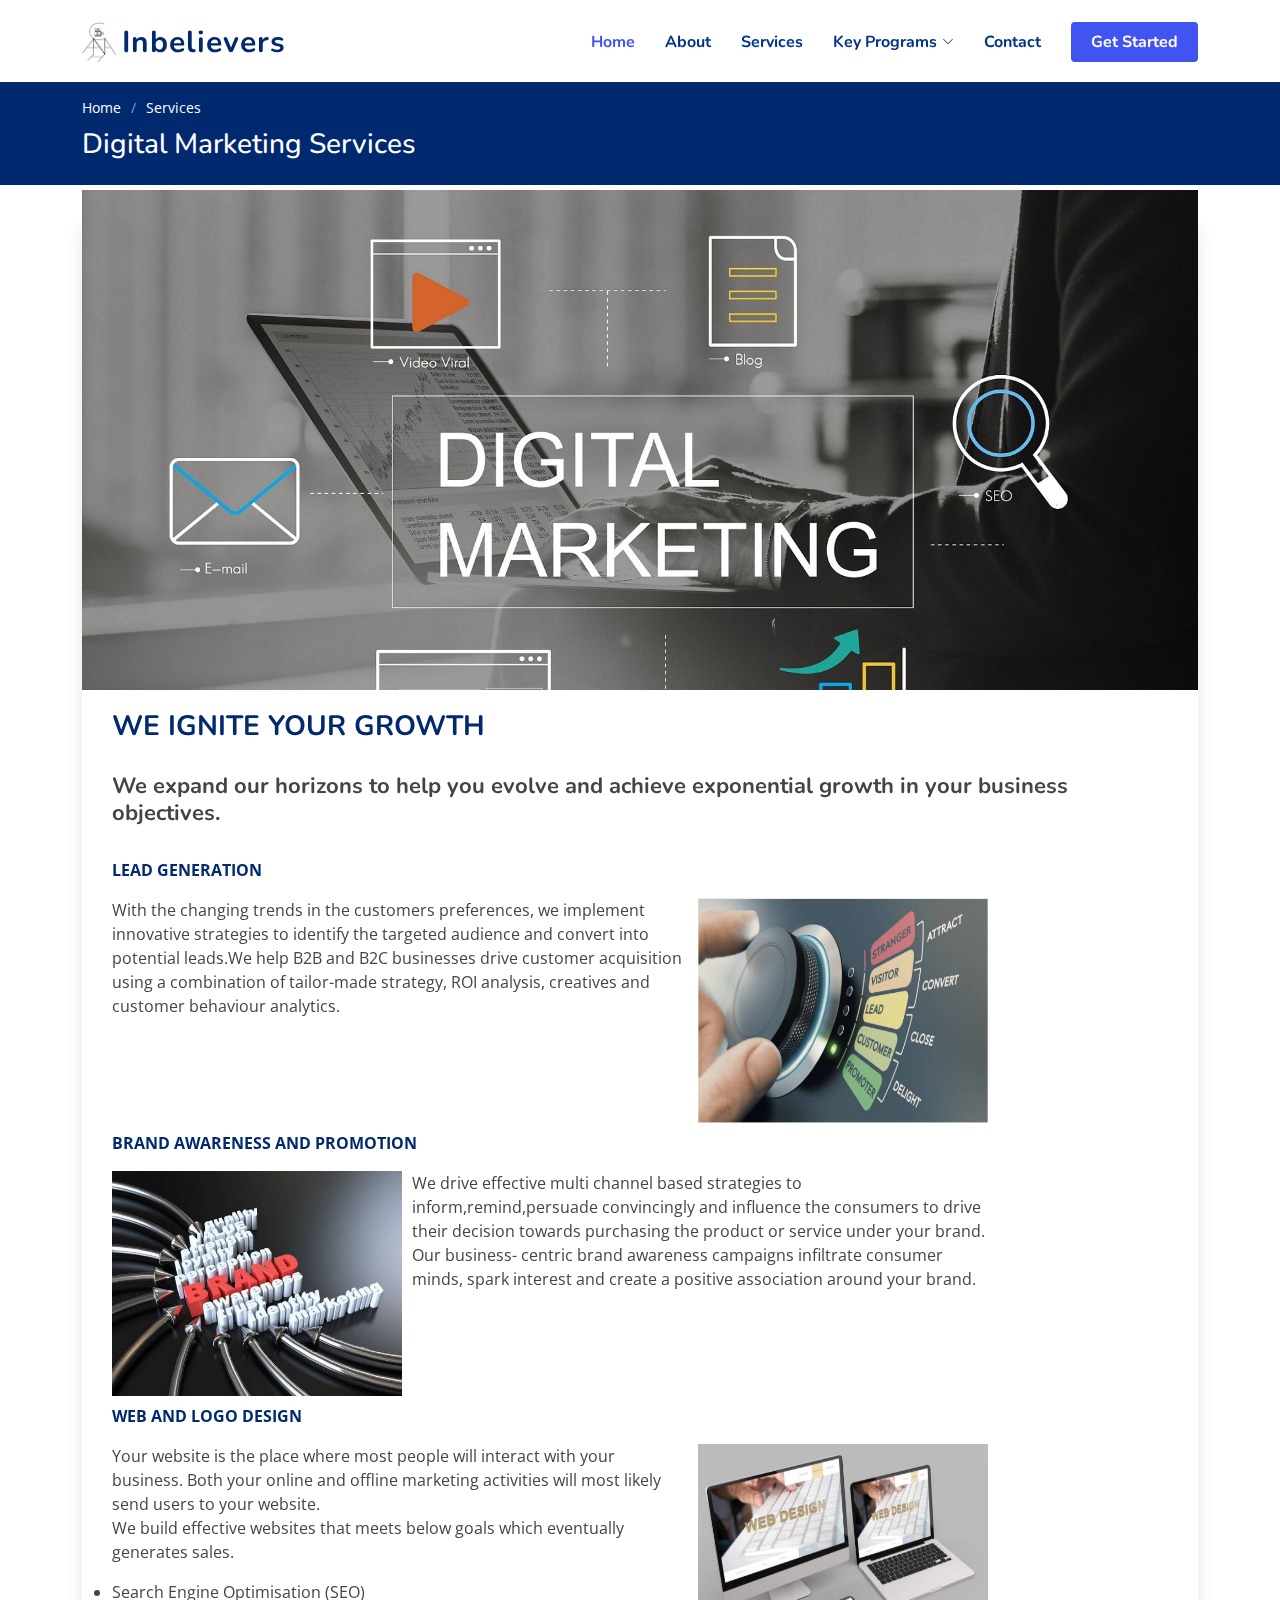
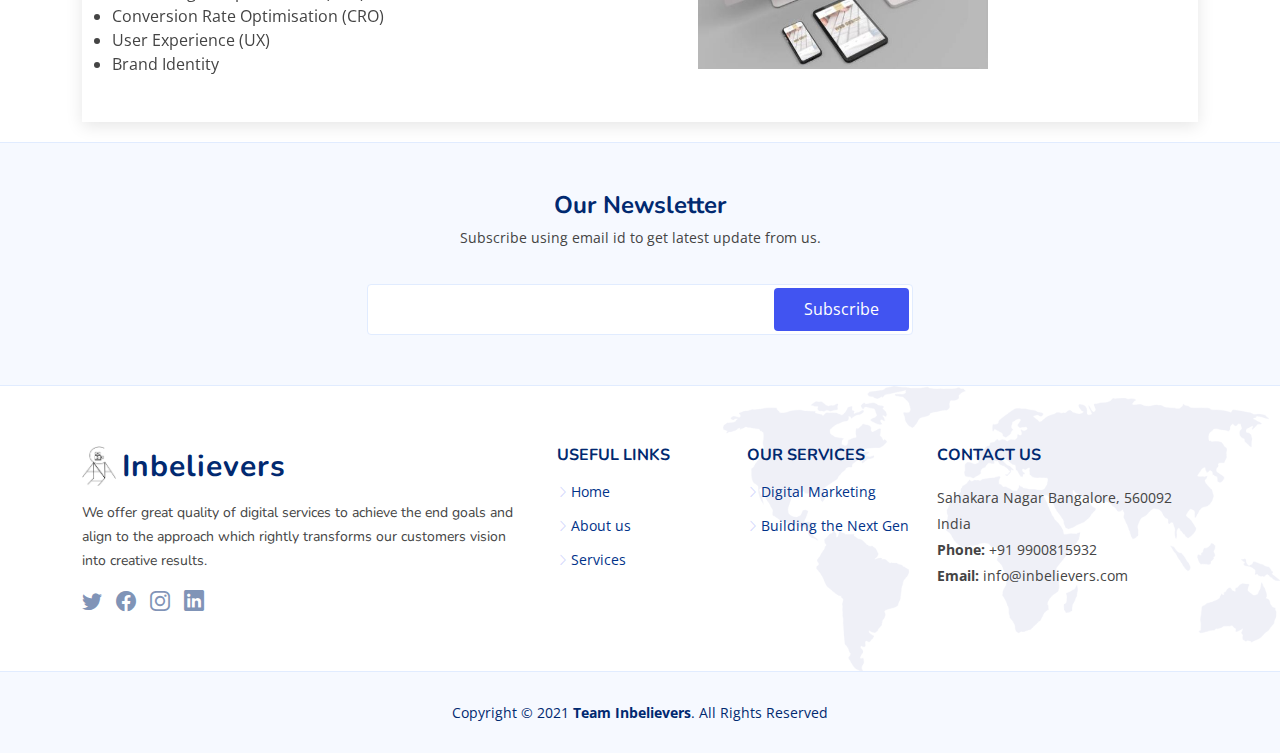
<file: service-pages/dms.html>
<!DOCTYPE html>
<html lang="en">

<head>
  <meta charset="utf-8">
  <meta content="width=device-width, initial-scale=1.0" name="viewport">

  <title>Inbelievers - Create Your Presence</title>
  <meta content="" name="description">

  <meta content="" name="keywords">

  <!-- Favicons -->
  <link href="../assets/img/favicon.png" rel="icon">
  <link href="../assets/img/apple-touch-icon.png" rel="apple-touch-icon">

  <!-- Google Fonts -->
  <link href="https://fonts.googleapis.com/css?family=Open+Sans:300,300i,400,400i,600,600i,700,700i|Nunito:300,300i,400,400i,600,600i,700,700i|Poppins:300,300i,400,400i,500,500i,600,600i,700,700i" rel="stylesheet">

  <!-- Vendor CSS Files -->
  <link href="../assets/vendor/bootstrap/css/bootstrap.min.css" rel="stylesheet">
  <link href="../assets/vendor/bootstrap-icons/bootstrap-icons.css" rel="stylesheet">
  <link href="../assets/vendor/aos/aos.css" rel="stylesheet">
  <link href="../assets/vendor/remixicon/remixicon.css" rel="stylesheet">
  <link href="../assets/vendor/swiper/swiper-bundle.min.css" rel="stylesheet">
  <link href="../assets/vendor/glightbox/css/glightbox.min.css" rel="stylesheet">

  <!-- Template Main CSS File -->
  <link href="../assets/css/style.css" rel="stylesheet">
</head>

<body>

  <body>

    <!-- ======= Header ======= -->
    <header id="header" class="header fixed-top">
      <div class="container-fluid container-xl d-flex align-items-center justify-content-between">
  
        <a href="../index.html" class="logo d-flex align-items-center">
          <img src="../assets/img/logo.png" alt="">
          <span>Inbelievers</span>
        </a>
  
        <nav id="navbar" class="navbar">
          <ul>
            <li><a class="nav-link scrollto active" href="../index.html#hero">Home</a></li>
            <li><a class="nav-link scrollto" href="../index.html#about">About</a></li>
            <li><a class="nav-link scrollto" href="../index.html#services">Services</a></li>
            <!-- <li><a class="nav-link scrollto" href="#portfolio">Portfolio</a></li> -->
            <!-- <li><a class="nav-link scrollto" href="#team">Team</a></li> -->
            <!-- <li><a href="blog.html">Blog</a></li> -->
            <li class="dropdown"><a href="#"><span>Key Programs</span> <i class="bi bi-chevron-down"></i></a>
              <ul>
                <li><a href="../service-pages/dms.html">Digital Marketing</a></li>
                <!-- <li class="dropdown"><a href="#"><span>Deep Drop Down</span> <i class="bi bi-chevron-right"></i></a>
                  <ul>
                    <li><a href="#">Deep Drop Down 1</a></li>
                    <li><a href="#">Deep Drop Down 2</a></li>
                    <li><a href="#">Deep Drop Down 3</a></li>
                    <li><a href="#">Deep Drop Down 4</a></li>
                    <li><a href="#">Deep Drop Down 5</a></li>
                  </ul>
                </li> -->
                <li><a href="../service-pages/cst.html">Corporate Skills Training</a></li>
                <!-- <li><a href="#">Drop Down 3</a></li>
                <li><a href="#">Drop Down 4</a></li> -->
              </ul>
            </li>
            <li><a class="nav-link scrollto" href="../index.html#contact">Contact</a></li>
            <li><a class="getstarted scrollto" href="../index.html#services">Get Started</a></li>
          </ul>
          <i class="bi bi-list mobile-nav-toggle"></i>
        </nav><!-- .navbar -->
  
      </div>
    </header><!-- End Header -->
  
  <main id="main">

    <!-- ======= Breadcrumbs ======= -->
    <section class="breadcrumbs">
      <div class="container">

        <ol>
          <li><a href="../index.html">Home</a></li>
          <li>Services</li>
        </ol>
        <h2>Digital Marketing Services</h2>

      </div>
    </section><!-- End Breadcrumbs -->

    <!-- ======= Blog Section ======= -->
    <section id="blog" class="blog">
      <div class="container" data-aos="fade-up">

        <div class="row">

          <div class="col-lg-12 entries">

            <article class="entry">

              <div class="entry-img">
                <img src="../assets/img/services/dmshome.jpg" alt="" class="img-fluid" width="100%">
              </div>
              
              <h2 class="entry-title" style="color:#012970">WE IGNITE YOUR GROWTH</h2>
              <div class="entry-content">
                <h3>We expand our horizons to help you evolve and achieve exponential growth in your business objectives.</h3><br>
              </div>

              <!-- <h2 class="entry-title" style="color:#012970">APTITUDE SKILLS</h2> -->
              <div class="row gy-2"> 
              <div class="entry-content col-lg-10 col-md-6">
                <p style="color:#012970"><strong>LEAD GENERATION</strong></p>
                <p><img src="../assets/img/services/leadgen.JPG" alt="" style="float:right;width:300px;height:225px;padding-left: 10px;">
                  With the changing trends in the customers preferences, we implement innovative strategies to identify the targeted  audience and convert into potential leads.We help B2B and B2C businesses drive customer acquisition using a combination of tailor-made strategy, ROI analysis, creatives and customer behaviour analytics.
                </p>
              </div>

              <div class="entry-content col-lg-10 col-md-6">
                <p style="color:#012970"><strong>BRAND AWARENESS AND PROMOTION</strong></p>
                <p><img src="../assets/img/services/brandgen.JPG" alt="" style="float:left;width:300px;height:225px;padding-right: 10px;">
                  We drive effective multi  channel based strategies to inform,remind,persuade convincingly and influence the consumers to drive their decision towards purchasing the product or service under your brand. Our business- centric brand awareness campaigns infiltrate consumer minds, spark interest and create a positive association around your brand.
                </p>
              </div>

              <div class="entry-content col-lg-10 col-md-6">
                <p style="color:#012970"><strong>WEB AND LOGO DESIGN</strong></p>
                <p><img src="../assets/img/services/webdesign.JPG" alt="" style="float:right;width:300px;height:225px;padding-left: 10px;">
                  Your website is the place where most people will interact with your business. Both your online and offline marketing activities will most likely send users to your website.<br>
                  We build effective websites that meets below goals which eventually generates sales.
                  <li>Search Engine Optimisation (SEO)</li>
                  <li>Conversion Rate Optimisation (CRO)</li>
                  <li>User Experience (UX)</li>
                  <li>Brand Identity</li>
                </p>
              </div>
              </div>

            </article><!-- End blog entry -->

          </div><!-- End blog entries list -->

        </div>

      </div>
    </section><!-- End Blog Section -->

  </main><!-- End #main -->  
  
  <!-- ======= Footer ======= -->
  <footer id="footer" class="footer">

    <div class="footer-newsletter">
      <div class="container">
        <div class="row justify-content-center">
          <div class="col-lg-12 text-center">
            <h4>Our Newsletter</h4>
            <p>Subscribe using email id to get latest update from us.</p>
          </div>
          <div class="col-lg-6">
            <form action="../forms/newsletter.php" method="post">
              <input type="email" name="email"><input type="submit" value="Subscribe">
            </form>
          </div>
        </div>
      </div>
    </div>

    <div class="footer-top">
      <div class="container">
        <div class="row gy-4">
          <div class="col-lg-5 col-md-12 footer-info">
            <a href="../index.html" class="logo d-flex align-items-center">
              <img src="../assets/img/logo.png" alt="">
              <span>Inbelievers</span>
            </a>
            <p>We offer great quality of digital services to achieve the end goals and align to the approach which rightly transforms our customers vision into creative results.</p>
            <div class="social-links mt-3">
              <a href="#" class="twitter"><i class="bi bi-twitter"></i></a>
              <a href="#" class="facebook"><i class="bi bi-facebook"></i></a>
              <a href="#" class="instagram"><i class="bi bi-instagram bx bxl-instagram"></i></a>
              <a href="#" class="linkedin"><i class="bi bi-linkedin bx bxl-linkedin"></i></a>
            </div>
          </div>

          <div class="col-lg-2 col-6 footer-links">
            <h4>Useful Links</h4>
            <ul>
              <li><i class="bi bi-chevron-right"></i> <a href="../index.html#hero">Home</a></li>
              <li><i class="bi bi-chevron-right"></i> <a href="../index.html#about">About us</a></li>
              <li><i class="bi bi-chevron-right"></i> <a href="../index.html#services">Services</a></li>
              <!-- <li><i class="bi bi-chevron-right"></i> <a href="#">Terms of service</a></li>
              <li><i class="bi bi-chevron-right"></i> <a href="#">Privacy policy</a></li> -->
            </ul>
          </div>

          <div class="col-lg-2 col-6 footer-links">
            <h4>Our Services</h4>
            <ul>
              <li><i class="bi bi-chevron-right"></i> <a href="../service-pages/dms.html">Digital Marketing</a></li>
              <li><i class="bi bi-chevron-right"></i> <a href="../service-pages/cst.html">Building the Next Gen</a></li>
              <!-- <li><i class="bi bi-chevron-right"></i> <a href="#">Lead Generation</a></li> -->
              <!-- <li><i class="bi bi-chevron-right"></i> <a href="#">SEO</a></li>
              <li><i class="bi bi-chevron-right"></i> <a href="#">CRO</a></li> -->
            </ul>
          </div>

          <div class="col-lg-3 col-md-12 footer-contact text-center text-md-start">
            <h4>Contact Us</h4>
            <p>
              Sahakara Nagar Bangalore, 560092 <br>
              India <br>
              <strong>Phone:</strong> +91 9900815932<br>
              <strong>Email:</strong> info@inbelievers.com<br>
            </p>

          </div>

        </div>
      </div>
    </div>

    <div class="container">
      <div class="copyright">
        Copyright &copy; 2021 <strong><span>Team Inbelievers</span></strong>. All Rights Reserved
      </div>
    </div>
  </footer><!-- End Footer -->

  <a href="#" class="back-to-top d-flex align-items-center justify-content-center"><i class="bi bi-arrow-up-short"></i></a>

  <!-- Vendor JS Files -->
  <script src="../assets/vendor/bootstrap/js/bootstrap.bundle.js"></script>
  <script src="../assets/vendor/aos/aos.js"></script>
  <script src="../assets/vendor/php-email-form/validate.js"></script>
  <script src="../assets/vendor/swiper/swiper-bundle.min.js"></script>
  <script src="../assets/vendor/purecounter/purecounter.js"></script>
  <script src="../assets/vendor/isotope-layout/isotope.pkgd.min.js"></script>
  <script src="../assets/vendor/glightbox/js/glightbox.min.js"></script>

  <!-- Template Main JS File -->
  <script src="../assets/js/main.js"></script>

</body>

</html>
</file>
<file: assets/css/style.css>
/*--------------------------------------------------------------
# General
--------------------------------------------------------------*/
:root {
  scroll-behavior: smooth;
}

body {
  font-family: "Open Sans", sans-serif;
  color: #444444;
}

a {
  color: #4154f1;
  text-decoration: none;
}

a:hover {
  color: #717ff5;
  text-decoration: none;
}

h1, h2, h3, h4, h5, h6 {
  font-family: "Nunito", sans-serif;
}

/*--------------------------------------------------------------
# Sections
--------------------------------------------------------------*/
section {
  padding: 60px 0;
  overflow: hidden;
}

.section-header {
  text-align: center;
  padding-bottom: 40px;
}

.section-header h2 {
  font-size: 13px;
  letter-spacing: 1px;
  font-weight: 700;
  margin: 0;
  color: #4154f1;
  text-transform: uppercase;
}

.section-header p {
  margin: 10px 0 0 0;
  padding: 0;
  font-size: 38px;
  line-height: 42px;
  font-weight: 700;
  color: #012970;
}

@media (max-width: 768px) {
  .section-header p {
    font-size: 28px;
    line-height: 32px;
  }
}

/*--------------------------------------------------------------
# Breadcrumbs
--------------------------------------------------------------*/
.breadcrumbs {
  padding: 15px 0;
  background: #012970;
  min-height: 40px;
  margin-top: 82px;
  color: #fff;
}

@media (max-width: 992px) {
  .breadcrumbs {
    margin-top: 57px;
  }
}

.breadcrumbs h2 {
  font-size: 28px;
  font-weight: 500;
}

.breadcrumbs ol {
  display: flex;
  flex-wrap: wrap;
  list-style: none;
  padding: 0 0 10px 0;
  margin: 0;
  font-size: 14px;
}

.breadcrumbs ol a {
  color: #fff;
  transition: 0.3s;
}

.breadcrumbs ol a:hover {
  text-decoration: underline;
}

.breadcrumbs ol li + li {
  padding-left: 10px;
}

.breadcrumbs ol li + li::before {
  display: inline-block;
  padding-right: 10px;
  color: #8894f6;
  content: "/";
}

/*--------------------------------------------------------------
# Back to top button
--------------------------------------------------------------*/
.back-to-top {
  position: fixed;
  visibility: hidden;
  opacity: 0;
  right: 15px;
  bottom: 15px;
  z-index: 99999;
  background: #4154f1;
  width: 40px;
  height: 40px;
  border-radius: 4px;
  transition: all 0.4s;
}

.back-to-top i {
  font-size: 24px;
  color: #fff;
  line-height: 0;
}

.back-to-top:hover {
  background: #6776f4;
  color: #fff;
}

.back-to-top.active {
  visibility: visible;
  opacity: 1;
}

/*--------------------------------------------------------------
# Disable aos animation delay on mobile devices
--------------------------------------------------------------*/
@media screen and (max-width: 768px) {
  [data-aos-delay] {
    transition-delay: 0 !important;
  }
}

/*--------------------------------------------------------------
# Header
--------------------------------------------------------------*/
.header {
  transition: all 0.5s;
  z-index: 997;
  padding: 20px 0;
}

.header.header-scrolled {
  background: #fff;
  padding: 15px 0;
  box-shadow: 0px 2px 20px rgba(1, 41, 112, 0.1);
}

.header .logo {
  line-height: 1;
}

.header .logo img {
  max-height: 40px;
  margin-right: 6px;
}

.header .logo span {
  font-size: 30px;
  font-weight: 700;
  letter-spacing: 1px;
  color: #012970;
  font-family: "Nunito", sans-serif;
  margin-top: 3px;
}

/*--------------------------------------------------------------
# Navigation Menu
--------------------------------------------------------------*/
/**
* Desktop Navigation 
*/
.navbar {
  padding: 0;
}

.navbar ul {
  margin: 0;
  padding: 0;
  display: flex;
  list-style: none;
  align-items: center;
}

.navbar li {
  position: relative;
}

.navbar a {
  display: flex;
  align-items: center;
  justify-content: space-between;
  padding: 10px 0 10px 30px;
  font-family: "Nunito", sans-serif;
  font-size: 16px;
  font-weight: 700;
  color: #013289;
  white-space: nowrap;
  transition: 0.3s;
}

.navbar a i {
  font-size: 12px;
  line-height: 0;
  margin-left: 5px;
}

.navbar a:hover, .navbar .active, .navbar li:hover > a {
  color: #4154f1;
}

.navbar .getstarted {
  background: #4154f1;
  padding: 8px 20px;
  margin-left: 30px;
  border-radius: 4px;
  color: #fff;
}

.navbar .getstarted:hover {
  color: #fff;
  background: #5969f3;
}

.navbar .dropdown ul {
  display: block;
  position: absolute;
  left: 14px;
  top: calc(100% + 30px);
  margin: 0;
  padding: 10px 0;
  z-index: 99;
  opacity: 0;
  visibility: hidden;
  background: #fff;
  box-shadow: 0px 0px 30px rgba(127, 137, 161, 0.25);
  transition: 0.3s;
  border-radius: 4px;
}

.navbar .dropdown ul li {
  min-width: 200px;
}

.navbar .dropdown ul a {
  padding: 10px 20px;
  font-size: 15px;
  text-transform: none;
  font-weight: 600;
}

.navbar .dropdown ul a i {
  font-size: 12px;
}

.navbar .dropdown ul a:hover, .navbar .dropdown ul .active:hover, .navbar .dropdown ul li:hover > a {
  color: #4154f1;
}

.navbar .dropdown:hover > ul {
  opacity: 1;
  top: 100%;
  visibility: visible;
}

.navbar .dropdown .dropdown ul {
  top: 0;
  left: calc(100% - 30px);
  visibility: hidden;
}

.navbar .dropdown .dropdown:hover > ul {
  opacity: 1;
  top: 0;
  left: 100%;
  visibility: visible;
}

@media (max-width: 1366px) {
  .navbar .dropdown .dropdown ul {
    left: -90%;
  }
  .navbar .dropdown .dropdown:hover > ul {
    left: -100%;
  }
}

/**
* Mobile Navigation 
*/
.mobile-nav-toggle {
  color: #012970;
  font-size: 28px;
  cursor: pointer;
  display: none;
  line-height: 0;
  transition: 0.5s;
}

.mobile-nav-toggle.bi-x {
  color: #fff;
}

@media (max-width: 991px) {
  .mobile-nav-toggle {
    display: block;
  }
  .navbar ul {
    display: none;
  }
}

.navbar-mobile {
  position: fixed;
  overflow: hidden;
  top: 0;
  right: 0;
  left: 0;
  bottom: 0;
  background: rgba(1, 22, 61, 0.9);
  transition: 0.3s;
}

.navbar-mobile .mobile-nav-toggle {
  position: absolute;
  top: 15px;
  right: 15px;
}

.navbar-mobile ul {
  display: block;
  position: absolute;
  top: 55px;
  right: 15px;
  bottom: 15px;
  left: 15px;
  padding: 10px 0;
  border-radius: 10px;
  background-color: #fff;
  overflow-y: auto;
  transition: 0.3s;
}

.navbar-mobile a {
  padding: 10px 20px;
  font-size: 15px;
  color: #012970;
}

.navbar-mobile a:hover, .navbar-mobile .active, .navbar-mobile li:hover > a {
  color: #4154f1;
}

.navbar-mobile .getstarted {
  margin: 15px;
}

.navbar-mobile .dropdown ul {
  position: static;
  display: none;
  margin: 10px 20px;
  padding: 10px 0;
  z-index: 99;
  opacity: 1;
  visibility: visible;
  background: #fff;
  box-shadow: 0px 0px 30px rgba(127, 137, 161, 0.25);
}

.navbar-mobile .dropdown ul li {
  min-width: 200px;
}

.navbar-mobile .dropdown ul a {
  padding: 10px 20px;
}

.navbar-mobile .dropdown ul a i {
  font-size: 12px;
}

.navbar-mobile .dropdown ul a:hover, .navbar-mobile .dropdown ul .active:hover, .navbar-mobile .dropdown ul li:hover > a {
  color: #4154f1;
}

.navbar-mobile .dropdown > .dropdown-active {
  display: block;
}

/*--------------------------------------------------------------
# Hero Section
--------------------------------------------------------------*/
.hero {
  width: 100%;
  height: 100vh;
  background: url(../img/hero-bg.png) top center no-repeat;
  background-size: cover;
}

.hero h1 {
  margin: 0;
  font-size: 48px;
  font-weight: 700;
  color: #012970;
}

.hero h2 {
  color: #444444;
  margin: 15px 0 0 0;
  font-size: 26px;
}

.hero .btn-get-started {
  margin-top: 30px;
  line-height: 0;
  padding: 15px 40px;
  border-radius: 4px;
  transition: 0.5s;
  color: #fff;
  background: #4154f1;
  box-shadow: 0px 5px 30px rgba(65, 84, 241, 0.4);
}

.hero .btn-get-started span {
  font-family: "Nunito", sans-serif;
  font-weight: 600;
  font-size: 16px;
  letter-spacing: 1px;
}

.hero .btn-get-started i {
  margin-left: 5px;
  font-size: 18px;
  transition: 0.3s;
}

.hero .btn-get-started:hover i {
  transform: translateX(5px);
}

.hero .hero-img {
  text-align: right;
}

@media (min-width: 1024px) {
  .hero {
    background-attachment: fixed;
  }
}

@media (max-width: 991px) {
  .hero {
    height: auto;
    padding: 120px 0 60px 0;
  }
  .hero .hero-img {
    text-align: center;
    margin-top: 80px;
  }
  .hero .hero-img iframe {
    width: 80%;
  }
}

@media (max-width: 768px) {
  .hero {
    text-align: center;
  }
  .hero h1 {
    font-size: 32px;
  }
  .hero h2 {
    font-size: 24px;
  }
  .hero .hero-img iframe {
    width: 100%;
  }
}

/*--------------------------------------------------------------
# Index Page
--------------------------------------------------------------*/
/*--------------------------------------------------------------
# About
--------------------------------------------------------------*/
.about .content {
  background-color: #f6f9ff;
  padding: 40px;
}

.about h3 {
  font-size: 14px;
  font-weight: 700;
  color: #4154f1;
  text-transform: uppercase;
}

.about h2 {
  font-size: 24px;
  font-weight: 700;
  color: #012970;
}

.about p {
  margin: 15px 0 30px 0;
  line-height: 24px;
}

.about .btn-read-more {
  line-height: 0;
  padding: 15px 40px;
  border-radius: 4px;
  transition: 0.5s;
  color: #fff;
  background: #4154f1;
  box-shadow: 0px 5px 25px rgba(65, 84, 241, 0.3);
}

.about .btn-read-more span {
  font-family: "Nunito", sans-serif;
  font-weight: 600;
  font-size: 16px;
  letter-spacing: 1px;
}

.about .btn-read-more i {
  margin-left: 5px;
  font-size: 18px;
  transition: 0.3s;
}

.about .btn-read-more:hover i {
  transform: translateX(5px);
}

/*--------------------------------------------------------------
# Values
--------------------------------------------------------------*/
.values .box {
  padding: 30px;
  box-shadow: 0px 0 5px rgba(1, 41, 112, 0.08);
  text-align: center;
  transition: 0.3s;
  height: 100%;
}

.values .box img {
  padding: 30px 50px;
  transition: 0.5s;
  transform: scale(1.1);
}

.values .box h3 {
  font-size: 24px;
  color: #012970;
  font-weight: 700;
  margin-bottom: 18px;
}

.values .box:hover {
  box-shadow: 0px 0 30px rgba(1, 41, 112, 0.08);
}

.values .box:hover img {
  transform: scale(1);
}

/*--------------------------------------------------------------
# Counts
--------------------------------------------------------------*/
.counts {
  padding: 70px 0 60px;
}

.counts .count-box {
  display: flex;
  align-items: center;
  padding: 30px;
  width: 100%;
  background: #fff;
  box-shadow: 0px 0 30px rgba(1, 41, 112, 0.08);
}

.counts .count-box i {
  font-size: 42px;
  line-height: 0;
  margin-right: 20px;
  color: #4154f1;
}

.counts .count-box span {
  font-size: 36px;
  display: block;
  font-weight: 600;
  color: #0b198f;
}

.counts .count-box p {
  padding: 0;
  margin: 0;
  font-family: "Nunito", sans-serif;
  font-size: 14px;
}

/*--------------------------------------------------------------
# Features
--------------------------------------------------------------*/
.features .feature-box {
  padding: 24px 20px;
  box-shadow: 0px 0 30px rgba(1, 41, 112, 0.08);
  transition: 0.3s;
  height: 100%;
}

.features .feature-box h3 {
  font-size: 18px;
  color: #012970;
  font-weight: 700;
  margin: 0;
}

.features .feature-box i {
  line-height: 0;
  background: #ecf3ff;
  padding: 4px;
  margin-right: 10px;
  font-size: 24px;
  border-radius: 3px;
  transition: 0.3s;
}

.features .feature-box:hover i {
  background: #4154f1;
  color: #fff;
}

.features .feture-tabs {
  margin-top: 120px;
}

.features .feture-tabs h3 {
  color: #012970;
  font-weight: 700;
  font-size: 32px;
  margin-bottom: 10px;
}

@media (max-width: 768px) {
  .features .feture-tabs h3 {
    font-size: 28px;
  }
}

.features .feture-tabs .nav-pills {
  border-bottom: 1px solid #eee;
}

.features .feture-tabs .nav-link {
  background: none;
  text-transform: uppercase;
  font-size: 15px;
  font-weight: 600;
  color: #012970;
  padding: 12px 0;
  margin-right: 25px;
  margin-bottom: -2px;
  border-radius: 0;
}

.features .feture-tabs .nav-link.active {
  color: #4154f1;
  border-bottom: 3px solid #4154f1;
}

.features .feture-tabs .tab-content h4 {
  font-size: 18px;
  margin: 0;
  font-weight: 700;
  color: #012970;
}

.features .feture-tabs .tab-content i {
  font-size: 24px;
  line-height: 0;
  margin-right: 8px;
  color: #4154f1;
}

.features .feature-icons {
  margin-top: 120px;
}

.features .feature-icons h3 {
  color: #012970;
  font-weight: 700;
  font-size: 32px;
  margin-bottom: 20px;
  text-align: center;
}

@media (max-width: 768px) {
  .features .feature-icons h3 {
    font-size: 28px;
  }
}

.features .feature-icons .content .icon-box {
  display: flex;
}

.features .feature-icons .content .icon-box h4 {
  font-size: 20px;
  font-weight: 700;
  margin: 0 0 10px 0;
  color: #012970;
}

.features .feature-icons .content .icon-box i {
  font-size: 44px;
  line-height: 44px;
  color: #0245bc;
  margin-right: 15px;
}

.features .feature-icons .content .icon-box p {
  font-size: 15px;
  color: #848484;
}

/*--------------------------------------------------------------
# Services
--------------------------------------------------------------*/
.services .service-box {
  box-shadow: 0px 0 30px rgba(1, 41, 112, 0.08);
  height: 100%;
  padding: 60px 30px;
  text-align: center;
  transition: 0.3s;
  border-radius: 5px;
}

.services .service-box .icon {
  font-size: 36px;
  padding: 40px 20px;
  border-radius: 4px;
  position: relative;
  margin-bottom: 25px;
  display: inline-block;
  line-height: 0;
  transition: 0.3s;
}

.services .service-box h3 {
  color: #444444;
  font-weight: 700;
}

.services .service-box .read-more {
  display: inline-flex;
  align-items: center;
  justify-content: center;
  font-weight: 600;
  font-size: 16px;
  padding: 8px 20px;
}

.services .service-box .read-more i {
  line-height: 0;
  margin-left: 5px;
  font-size: 18px;
}

.services .service-box.blue {
  border-bottom: 3px solid #2db6fa;
}

.services .service-box.blue .icon {
  color: #2db6fa;
  background: #dbf3fe;
}

.services .service-box.blue .read-more {
  color: #2db6fa;
}

.services .service-box.blue:hover {
  background: #2db6fa;
}

.services .service-box.orange {
  border-bottom: 3px solid #f68c09;
}

.services .service-box.orange .icon {
  color: #f68c09;
  background: #fde3c4;
}

.services .service-box.orange .read-more {
  color: #f68c09;
}

.services .service-box.orange:hover {
  background: #f68c09;
}

.services .service-box.green {
  border-bottom: 3px solid #08da4e;
}

.services .service-box.green .icon {
  color: #08da4e;
  background: #cffddf;
}

.services .service-box.green .read-more {
  color: #08da4e;
}

.services .service-box.green:hover {
  background: #08da4e;
}

.services .service-box.red {
  border-bottom: 3px solid #e9222c;
}

.services .service-box.red .icon {
  color: #e9222c;
  background: #fef7f8;
}

.services .service-box.red .read-more {
  color: #e9222c;
}

.services .service-box.red:hover {
  background: #e9222c;
}

.services .service-box.purple {
  border-bottom: 3px solid #b50edf;
}

.services .service-box.purple .icon {
  color: #b50edf;
  background: #f8e4fd;
}

.services .service-box.purple .read-more {
  color: #b50edf;
}

.services .service-box.purple:hover {
  background: #b50edf;
}

.services .service-box.pink {
  border-bottom: 3px solid #f51f9c;
}

.services .service-box.pink .icon {
  color: #f51f9c;
  background: #feecf7;
}

.services .service-box.pink .read-more {
  color: #f51f9c;
}

.services .service-box.pink:hover {
  background: #f51f9c;
}

.services .service-box:hover h3, .services .service-box:hover p, .services .service-box:hover .read-more {
  color: #fff;
}

.services .service-box:hover .icon {
  background: #fff;
}

/*--------------------------------------------------------------
# Pricing
--------------------------------------------------------------*/
.pricing .box {
  padding: 40px 20px;
  background: #fff;
  text-align: center;
  box-shadow: 0px 0 30px rgba(1, 41, 112, 0.08);
  border-radius: 4px;
  position: relative;
  overflow: hidden;
  transition: 0.3s;
}

.pricing .box:hover {
  transform: scale(1.1);
  box-shadow: 0px 0 30px rgba(1, 41, 112, 0.1);
}

.pricing h3 {
  font-weight: 700;
  font-size: 18px;
  margin-bottom: 15px;
}

.pricing .price {
  font-size: 36px;
  color: #444444;
  font-weight: 600;
  font-family: "Poppins", sans-serif;
}

.pricing .price sup {
  font-size: 20px;
  top: -15px;
  left: -3px;
}

.pricing .price span {
  color: #bababa;
  font-size: 16px;
  font-weight: 300;
}

.pricing img {
  padding: 30px 40px;
}

.pricing ul {
  padding: 0;
  list-style: none;
  color: #444444;
  text-align: center;
  line-height: 26px;
  font-size: 16px;
  margin-bottom: 25px;
}

.pricing ul li {
  padding-bottom: 10px;
}

.pricing ul .na {
  color: #ccc;
  text-decoration: line-through;
}

.pricing .btn-buy {
  display: inline-block;
  padding: 8px 40px 10px 40px;
  border-radius: 50px;
  color: #4154f1;
  transition: none;
  font-size: 16px;
  font-weight: 400;
  font-family: "Nunito", sans-serif;
  font-weight: 600;
  transition: 0.3s;
  border: 1px solid #4154f1;
}

.pricing .btn-buy:hover {
  background: #4154f1;
  color: #fff;
}

.pricing .featured {
  width: 200px;
  position: absolute;
  top: 18px;
  right: -68px;
  transform: rotate(45deg);
  z-index: 1;
  font-size: 14px;
  padding: 1px 0 3px 0;
  background: #4154f1;
  color: #fff;
}

/*--------------------------------------------------------------
# F.A.Q
--------------------------------------------------------------*/
.faq .accordion-collapse {
  border: 0;
}

.faq .accordion-button {
  padding: 15px 15px 20px 0;
  font-weight: 600;
  border: 0;
  font-size: 18px;
  color: #444444;
  text-align: left;
}

.faq .accordion-button:focus {
  box-shadow: none;
}

.faq .accordion-button:not(.collapsed) {
  background: none;
  color: #4154f1;
  border-bottom: 0;
}

.faq .accordion-body {
  padding: 0 0 25px 0;
  border: 0;
}

/*--------------------------------------------------------------
# Portfolio
--------------------------------------------------------------*/
.portfolio #portfolio-flters {
  padding: 0;
  margin: 0 auto 25px auto;
  list-style: none;
  text-align: center;
  background: white;
  border-radius: 50px;
  padding: 2px 15px;
}

.portfolio #portfolio-flters li {
  cursor: pointer;
  display: inline-block;
  padding: 8px 20px 10px 20px;
  font-size: 15px;
  font-weight: 600;
  line-height: 1;
  color: #444444;
  margin: 0 4px 8px 4px;
  transition: 0.3s;
  border-radius: 50px;
  border: 1px solid #fff;
}

.portfolio #portfolio-flters li:hover, .portfolio #portfolio-flters li.filter-active {
  color: #4154f1;
  border-color: #4154f1;
}

.portfolio #portfolio-flters li:last-child {
  margin-right: 0;
}

.portfolio .portfolio-wrap {
  transition: 0.3s;
  position: relative;
  overflow: hidden;
  z-index: 1;
  background: rgba(255, 255, 255, 0.75);
}

.portfolio .portfolio-wrap::before {
  content: "";
  background: rgba(255, 255, 255, 0.75);
  position: absolute;
  left: 30px;
  right: 30px;
  top: 30px;
  bottom: 30px;
  transition: all ease-in-out 0.3s;
  z-index: 2;
  opacity: 0;
}

.portfolio .portfolio-wrap img {
  transition: 1s;
}

.portfolio .portfolio-wrap .portfolio-info {
  opacity: 0;
  position: absolute;
  top: 0;
  left: 0;
  right: 0;
  bottom: 0;
  text-align: center;
  z-index: 3;
  transition: all ease-in-out 0.3s;
  display: flex;
  flex-direction: column;
  justify-content: center;
  align-items: center;
}

.portfolio .portfolio-wrap .portfolio-info::before {
  display: block;
  content: "";
  width: 48px;
  height: 48px;
  position: absolute;
  top: 35px;
  left: 35px;
  border-top: 3px solid rgba(1, 41, 112, 0.2);
  border-left: 3px solid rgba(1, 41, 112, 0.2);
  transition: all 0.5s ease 0s;
  z-index: 9994;
}

.portfolio .portfolio-wrap .portfolio-info::after {
  display: block;
  content: "";
  width: 48px;
  height: 48px;
  position: absolute;
  bottom: 35px;
  right: 35px;
  border-bottom: 3px solid rgba(1, 41, 112, 0.2);
  border-right: 3px solid rgba(1, 41, 112, 0.2);
  transition: all 0.5s ease 0s;
  z-index: 9994;
}

.portfolio .portfolio-wrap .portfolio-info h4 {
  font-size: 20px;
  color: #012970;
  font-weight: 700;
}

.portfolio .portfolio-wrap .portfolio-info p {
  color: #012970;
  font-weight: 600;
  font-size: 14px;
  text-transform: uppercase;
  padding: 0;
  margin: 0;
}

.portfolio .portfolio-wrap .portfolio-links {
  text-align: center;
  z-index: 4;
}

.portfolio .portfolio-wrap .portfolio-links a {
  color: #fff;
  background: #4154f1;
  margin: 10px 2px;
  width: 36px;
  height: 36px;
  display: inline-flex;
  align-items: center;
  justify-content: center;
  border-radius: 50%;
  transition: 0.3s;
}

.portfolio .portfolio-wrap .portfolio-links a i {
  font-size: 24px;
  line-height: 0;
}

.portfolio .portfolio-wrap .portfolio-links a:hover {
  background: #5969f3;
}

.portfolio .portfolio-wrap:hover img {
  transform: scale(1.1);
}

.portfolio .portfolio-wrap:hover::before {
  top: 0;
  left: 0;
  right: 0;
  bottom: 0;
  opacity: 1;
}

.portfolio .portfolio-wrap:hover .portfolio-info {
  opacity: 1;
}

.portfolio .portfolio-wrap:hover .portfolio-info::before {
  top: 15px;
  left: 15px;
}

.portfolio .portfolio-wrap:hover .portfolio-info::after {
  bottom: 15px;
  right: 15px;
}

/*--------------------------------------------------------------
# Portfolio Details
--------------------------------------------------------------*/
.portfolio-details {
  padding-top: 40px;
}

.portfolio-details .portfolio-details-slider img {
  width: 100%;
}

.portfolio-details .portfolio-details-slider .swiper-pagination {
  margin-top: 20px;
  position: relative;
}

.portfolio-details .portfolio-details-slider .swiper-pagination .swiper-pagination-bullet {
  width: 12px;
  height: 12px;
  background-color: #fff;
  opacity: 1;
  border: 1px solid #4154f1;
}

.portfolio-details .portfolio-details-slider .swiper-pagination .swiper-pagination-bullet-active {
  background-color: #4154f1;
}

.portfolio-details .portfolio-info {
  padding: 30px;
  box-shadow: 0px 0 30px rgba(1, 41, 112, 0.08);
}

.portfolio-details .portfolio-info h3 {
  font-size: 22px;
  font-weight: 700;
  margin-bottom: 20px;
  padding-bottom: 20px;
  border-bottom: 1px solid #eee;
}

.portfolio-details .portfolio-info ul {
  list-style: none;
  padding: 0;
  font-size: 15px;
}

.portfolio-details .portfolio-info ul li + li {
  margin-top: 10px;
}

.portfolio-details .portfolio-description {
  padding-top: 30px;
}

.portfolio-details .portfolio-description h2 {
  font-size: 26px;
  font-weight: 700;
  margin-bottom: 20px;
}

.portfolio-details .portfolio-description p {
  padding: 0;
}

/*--------------------------------------------------------------
# Testimonials
--------------------------------------------------------------*/
.testimonials .testimonial-item {
  box-sizing: content-box;
  padding: 30px;
  margin: 40px 30px;
  box-shadow: 0px 0 20px rgba(1, 41, 112, 0.1);
  background: #fff;
  min-height: 320px;
  display: flex;
  flex-direction: column;
  text-align: center;
  transition: 0.3s;
}

.testimonials .testimonial-item .stars {
  margin-bottom: 15px;
}

.testimonials .testimonial-item .stars i {
  color: #ffc107;
  margin: 0 1px;
}

.testimonials .testimonial-item .testimonial-img {
  width: 90px;
  border-radius: 50%;
  border: 4px solid #fff;
  margin: 0 auto;
}

.testimonials .testimonial-item h3 {
  font-size: 18px;
  font-weight: bold;
  margin: 10px 0 5px 0;
  color: #111;
}

.testimonials .testimonial-item h4 {
  font-size: 14px;
  color: #999;
  margin: 0;
}

.testimonials .testimonial-item p {
  font-style: italic;
  margin: 0 auto 15px auto;
}

.testimonials .swiper-pagination {
  margin-top: 20px;
  position: relative;
}

.testimonials .swiper-pagination .swiper-pagination-bullet {
  width: 12px;
  height: 12px;
  background-color: #fff;
  opacity: 1;
  border: 1px solid #4154f1;
}

.testimonials .swiper-pagination .swiper-pagination-bullet-active {
  background-color: #4154f1;
}

.testimonials .swiper-slide {
  opacity: .3;
}

@media (max-width: 1199px) {
  .testimonials .swiper-slide-active {
    opacity: 1;
  }
  .testimonials .swiper-pagination {
    margin-top: 0;
  }
}

@media (min-width: 1200px) {
  .testimonials .swiper-slide-next {
    opacity: 1;
    transform: scale(1.12);
  }
}

/*--------------------------------------------------------------
# Team
--------------------------------------------------------------*/
.team {
  background: #fff;
  padding: 60px 0;
}

.team .member {
  overflow: hidden;
  text-align: center;
  border-radius: 5px;
  background: #fff;
  box-shadow: 0px 0 30px rgba(1, 41, 112, 0.08);
  transition: 0.3s;
}

.team .member .member-img {
  position: relative;
  overflow: hidden;
}

.team .member .member-img:after {
  position: absolute;
  content: "";
  left: 0;
  bottom: 0;
  height: 100%;
  width: 100%;
  background: url(../img/team-shape.svg) no-repeat center bottom;
  background-size: contain;
  z-index: 1;
}

.team .member .social {
  position: absolute;
  right: -100%;
  top: 30px;
  opacity: 0;
  border-radius: 4px;
  transition: 0.5s;
  background: rgba(255, 255, 255, 0.3);
  z-index: 2;
}

.team .member .social a {
  transition: color 0.3s;
  color: rgba(1, 41, 112, 0.5);
  margin: 15px 12px;
  display: block;
  line-height: 0;
  text-align: center;
}

.team .member .social a:hover {
  color: rgba(1, 41, 112, 0.8);
}

.team .member .social i {
  font-size: 18px;
}

.team .member .member-info {
  padding: 10px 15px 20px 15px;
}

.team .member .member-info h4 {
  font-weight: 700;
  margin-bottom: 5px;
  font-size: 20px;
  color: #012970;
}

.team .member .member-info span {
  display: block;
  font-size: 14px;
  font-weight: 400;
  color: #aaaaaa;
}

.team .member .member-info p {
  font-style: italic;
  font-size: 14px;
  padding-top: 15px;
  line-height: 26px;
  color: #5e5e5e;
}

.team .member:hover {
  transform: scale(1.08);
  box-shadow: 0px 0 30px rgba(1, 41, 112, 0.1);
}

.team .member:hover .social {
  right: 8px;
  opacity: 1;
}

/*--------------------------------------------------------------
# Clients
--------------------------------------------------------------*/
.clients .clients-slider .swiper-slide img {
  opacity: 0.5;
  transition: 0.3s;
}

.clients .clients-slider .swiper-slide img:hover {
  opacity: 1;
}

.clients .clients-slider .swiper-pagination {
  margin-top: 20px;
  position: relative;
}

.clients .clients-slider .swiper-pagination .swiper-pagination-bullet {
  width: 12px;
  height: 12px;
  background-color: #fff;
  opacity: 1;
  border: 1px solid #4154f1;
}

.clients .clients-slider .swiper-pagination .swiper-pagination-bullet-active {
  background-color: #4154f1;
}

/*--------------------------------------------------------------
# Recent Blog Posts
--------------------------------------------------------------*/
.recent-blog-posts .post-box {
  box-shadow: 0px 0 30px rgba(1, 41, 112, 0.08);
  transition: 0.3s;
  height: 100%;
  overflow: hidden;
  padding: 30px;
  border-radius: 8px;
  position: relative;
  display: flex;
  flex-direction: column;
}

.recent-blog-posts .post-box .post-img {
  overflow: hidden;
  margin: -30px -30px 15px -30px;
  position: relative;
}

.recent-blog-posts .post-box .post-img img {
  transition: 0.5s;
}

.recent-blog-posts .post-box .post-date {
  font-size: 16px;
  font-weight: 600;
  color: rgba(1, 41, 112, 0.6);
  display: block;
  margin-bottom: 10px;
}

.recent-blog-posts .post-box .post-title {
  font-size: 24px;
  color: #012970;
  font-weight: 700;
  margin-bottom: 18px;
  position: relative;
  transition: 0.3s;
}

.recent-blog-posts .post-box .readmore {
  display: flex;
  align-items: center;
  font-weight: 600;
  line-height: 1;
  transition: 0.3s;
}

.recent-blog-posts .post-box .readmore i {
  line-height: 0;
  margin-left: 4px;
  font-size: 18px;
}

.recent-blog-posts .post-box:hover .post-title {
  color: #4154f1;
}

.recent-blog-posts .post-box:hover .post-img img {
  transform: rotate(6deg) scale(1.2);
}

/*--------------------------------------------------------------
# Contact
--------------------------------------------------------------*/
.contact .info-box {
  color: #444444;
  background: #fafbff;
  padding: 30px;
}

.contact .info-box i {
  font-size: 38px;
  line-height: 0;
  color: #4154f1;
}

.contact .info-box h3 {
  font-size: 20px;
  color: #012970;
  font-weight: 700;
  margin: 20px 0 10px 0;
}

.contact .info-box p {
  padding: 0;
  line-height: 24px;
  font-size: 14px;
  margin-bottom: 0;
}

.contact .php-email-form {
  background: #fafbff;
  padding: 30px;
  height: 100%;
}

.contact .php-email-form .error-message {
  display: none;
  color: #fff;
  background: #ed3c0d;
  text-align: left;
  padding: 15px;
  margin-bottom: 24px;
  font-weight: 600;
}

.contact .php-email-form .sent-message {
  display: none;
  color: #fff;
  background: #18d26e;
  text-align: center;
  padding: 15px;
  margin-bottom: 24px;
  font-weight: 600;
}

.contact .php-email-form .loading {
  display: none;
  background: #fff;
  text-align: center;
  padding: 15px;
  margin-bottom: 24px;
}

.contact .php-email-form .loading:before {
  content: "";
  display: inline-block;
  border-radius: 50%;
  width: 24px;
  height: 24px;
  margin: 0 10px -6px 0;
  border: 3px solid #18d26e;
  border-top-color: #eee;
  -webkit-animation: animate-loading 1s linear infinite;
  animation: animate-loading 1s linear infinite;
}

.contact .php-email-form input, .contact .php-email-form textarea {
  border-radius: 0;
  box-shadow: none;
  font-size: 14px;
  border-radius: 0;
}

.contact .php-email-form input:focus, .contact .php-email-form textarea:focus {
  border-color: #4154f1;
}

.contact .php-email-form input {
  padding: 10px 15px;
}

.contact .php-email-form textarea {
  padding: 12px 15px;
}

.contact .php-email-form button[type="submit"] {
  background: #4154f1;
  border: 0;
  padding: 10px 30px;
  color: #fff;
  transition: 0.4s;
  border-radius: 4px;
}

.contact .php-email-form button[type="submit"]:hover {
  background: #5969f3;
}

@-webkit-keyframes animate-loading {
  0% {
    transform: rotate(0deg);
  }
  100% {
    transform: rotate(360deg);
  }
}

@keyframes animate-loading {
  0% {
    transform: rotate(0deg);
  }
  100% {
    transform: rotate(360deg);
  }
}

/*--------------------------------------------------------------
# Blog
--------------------------------------------------------------*/
.blog {
  padding: 40px 0 20px 0;
}

.blog .entry {
  padding: 30px;
  /* margin-bottom: 60px; */
  box-shadow: 0 4px 16px rgba(0, 0, 0, 0.1);
}

.blog .entry .entry-img {
  max-height: 500px;
  margin: -65px -30px 20px -30px;
  overflow: hidden;
}

.blog .entry .entry-title {
  font-size: 28px;
  font-weight: bold;
  padding: 0;
  margin: 0 0 20px 0;
}

.blog .entry .entry-title a {
  color: #012970;
  transition: 0.3s;
}

.blog .entry .entry-title a:hover {
  color: #4154f1;
}

.blog .entry .entry-meta {
  margin-bottom: 15px;
  color: #4084fd;
}

.blog .entry .entry-meta ul {
  display: flex;
  flex-wrap: wrap;
  list-style: none;
  align-items: center;
  padding: 0;
  margin: 0;
}

.blog .entry .entry-meta ul li + li {
  padding-left: 20px;
}

.blog .entry .entry-meta i {
  font-size: 16px;
  margin-right: 8px;
  line-height: 0;
}

.blog .entry .entry-meta a {
  color: #777777;
  font-size: 14px;
  display: inline-block;
  line-height: 1;
}

.blog .entry .entry-content p {
  line-height: 24px;
}

.blog .entry .entry-content .read-more {
  -moz-text-align-last: right;
  text-align-last: right;
}

.blog .entry .entry-content .read-more a {
  display: inline-block;
  background: #4154f1;
  color: #fff;
  padding: 6px 20px;
  transition: 0.3s;
  font-size: 14px;
  border-radius: 4px;
}

.blog .entry .entry-content .read-more a:hover {
  background: #5969f3;
}

.blog .entry .entry-content h3 {
  font-size: 22px;
  margin-top: 30px;
  font-weight: bold;
}

.blog .entry .entry-content blockquote {
  overflow: hidden;
  background-color: #fafafa;
  padding: 60px;
  position: relative;
  text-align: center;
  margin: 20px 0;
}

.blog .entry .entry-content blockquote p {
  color: #444444;
  line-height: 1.6;
  margin-bottom: 0;
  font-style: italic;
  font-weight: 500;
  font-size: 22px;
}

.blog .entry .entry-content blockquote::after {
  content: '';
  position: absolute;
  left: 0;
  top: 0;
  bottom: 0;
  width: 3px;
  background-color: #012970;
  margin-top: 20px;
  margin-bottom: 20px;
}

.blog .entry .entry-footer {
  padding-top: 10px;
  border-top: 1px solid #e6e6e6;
}

.blog .entry .entry-footer i {
  color: #0d64fd;
  display: inline;
}

.blog .entry .entry-footer a {
  color: #013289;
  transition: 0.3s;
}

.blog .entry .entry-footer a:hover {
  color: #4154f1;
}

.blog .entry .entry-footer .cats {
  list-style: none;
  display: inline;
  padding: 0 20px 0 0;
  font-size: 14px;
}

.blog .entry .entry-footer .cats li {
  display: inline-block;
}

.blog .entry .entry-footer .tags {
  list-style: none;
  display: inline;
  padding: 0;
  font-size: 14px;
}

.blog .entry .entry-footer .tags li {
  display: inline-block;
}

.blog .entry .entry-footer .tags li + li::before {
  padding-right: 6px;
  color: #6c757d;
  content: ",";
}

.blog .entry .entry-footer .share {
  font-size: 16px;
}

.blog .entry .entry-footer .share i {
  padding-left: 5px;
}

.blog .entry-single {
  margin-bottom: 30px;
}

.blog .blog-author {
  padding: 20px;
  margin-bottom: 30px;
  box-shadow: 0 4px 16px rgba(0, 0, 0, 0.1);
}

.blog .blog-author img {
  width: 120px;
  margin-right: 20px;
}

.blog .blog-author h4 {
  font-weight: 600;
  font-size: 22px;
  margin-bottom: 0px;
  padding: 0;
  color: #012970;
}

.blog .blog-author .social-links {
  margin: 0 10px 10px 0;
}

.blog .blog-author .social-links a {
  color: rgba(1, 41, 112, 0.5);
  margin-right: 5px;
}

.blog .blog-author p {
  font-style: italic;
  color: #b7b7b7;
}

.blog .blog-comments {
  margin-bottom: 30px;
}

.blog .blog-comments .comments-count {
  font-weight: bold;
}

.blog .blog-comments .comment {
  margin-top: 30px;
  position: relative;
}

.blog .blog-comments .comment .comment-img {
  margin-right: 14px;
}

.blog .blog-comments .comment .comment-img img {
  width: 60px;
}

.blog .blog-comments .comment h5 {
  font-size: 16px;
  margin-bottom: 2px;
}

.blog .blog-comments .comment h5 a {
  font-weight: bold;
  color: #444444;
  transition: 0.3s;
}

.blog .blog-comments .comment h5 a:hover {
  color: #4154f1;
}

.blog .blog-comments .comment h5 .reply {
  padding-left: 10px;
  color: #012970;
}

.blog .blog-comments .comment h5 .reply i {
  font-size: 20px;
}

.blog .blog-comments .comment time {
  display: block;
  font-size: 14px;
  color: #013ca3;
  margin-bottom: 5px;
}

.blog .blog-comments .comment.comment-reply {
  padding-left: 40px;
}

.blog .blog-comments .reply-form {
  margin-top: 30px;
  padding: 30px;
  box-shadow: 0 4px 16px rgba(0, 0, 0, 0.1);
}

.blog .blog-comments .reply-form h4 {
  font-weight: bold;
  font-size: 22px;
}

.blog .blog-comments .reply-form p {
  font-size: 14px;
}

.blog .blog-comments .reply-form input {
  border-radius: 4px;
  padding: 10px 10px;
  font-size: 14px;
}

.blog .blog-comments .reply-form input:focus {
  box-shadow: none;
  border-color: #a0aaf8;
}

.blog .blog-comments .reply-form textarea {
  border-radius: 4px;
  padding: 10px 10px;
  font-size: 14px;
}

.blog .blog-comments .reply-form textarea:focus {
  box-shadow: none;
  border-color: #a0aaf8;
}

.blog .blog-comments .reply-form .form-group {
  margin-bottom: 25px;
}

.blog .blog-comments .reply-form .btn-primary {
  border-radius: 4px;
  padding: 10px 20px;
  border: 0;
  background-color: #012970;
}

.blog .blog-comments .reply-form .btn-primary:hover {
  background-color: #013289;
}

.blog .blog-pagination {
  color: #024ed5;
}

.blog .blog-pagination ul {
  display: flex;
  padding: 0;
  margin: 0;
  list-style: none;
}

.blog .blog-pagination li {
  margin: 0 5px;
  transition: 0.3s;
}

.blog .blog-pagination li a {
  color: #012970;
  padding: 7px 16px;
  display: flex;
  align-items: center;
  justify-content: center;
}

.blog .blog-pagination li.active, .blog .blog-pagination li:hover {
  background: #4154f1;
}

.blog .blog-pagination li.active a, .blog .blog-pagination li:hover a {
  color: #fff;
}

.blog .sidebar {
  padding: 30px;
  margin: 0 0 60px 20px;
  box-shadow: 0 4px 16px rgba(0, 0, 0, 0.1);
}

.blog .sidebar .sidebar-title {
  font-size: 20px;
  font-weight: 700;
  padding: 0 0 0 0;
  margin: 0 0 15px 0;
  color: #012970;
  position: relative;
}

.blog .sidebar .sidebar-item {
  margin-bottom: 30px;
}

.blog .sidebar .search-form form {
  background: #fff;
  border: 1px solid #ddd;
  padding: 3px 10px;
  position: relative;
}

.blog .sidebar .search-form form input[type="text"] {
  border: 0;
  padding: 4px;
  border-radius: 4px;
  width: calc(100% - 40px);
}

.blog .sidebar .search-form form button {
  position: absolute;
  top: 0;
  right: 0;
  bottom: 0;
  border: 0;
  background: none;
  font-size: 16px;
  padding: 0 15px;
  margin: -1px;
  background: #4154f1;
  color: #fff;
  transition: 0.3s;
  border-radius: 0 4px 4px 0;
  line-height: 0;
}

.blog .sidebar .search-form form button i {
  line-height: 0;
}

.blog .sidebar .search-form form button:hover {
  background: #5465f2;
}

.blog .sidebar .categories ul {
  list-style: none;
  padding: 0;
}

.blog .sidebar .categories ul li + li {
  padding-top: 10px;
}

.blog .sidebar .categories ul a {
  color: #012970;
  transition: 0.3s;
}

.blog .sidebar .categories ul a:hover {
  color: #4154f1;
}

.blog .sidebar .categories ul a span {
  padding-left: 5px;
  color: #aaaaaa;
  font-size: 14px;
}

.blog .sidebar .recent-posts .post-item + .post-item {
  margin-top: 15px;
}

.blog .sidebar .recent-posts img {
  width: 80px;
  float: left;
}

.blog .sidebar .recent-posts h4 {
  font-size: 15px;
  margin-left: 95px;
  font-weight: bold;
}

.blog .sidebar .recent-posts h4 a {
  color: #012970;
  transition: 0.3s;
}

.blog .sidebar .recent-posts h4 a:hover {
  color: #4154f1;
}

.blog .sidebar .recent-posts time {
  display: block;
  margin-left: 95px;
  font-style: italic;
  font-size: 14px;
  color: #aaaaaa;
}

.blog .sidebar .tags {
  margin-bottom: -10px;
}

.blog .sidebar .tags ul {
  list-style: none;
  padding: 0;
}

.blog .sidebar .tags ul li {
  display: inline-block;
}

.blog .sidebar .tags ul a {
  color: #0257ee;
  font-size: 14px;
  padding: 6px 14px;
  margin: 0 6px 8px 0;
  border: 1px solid #d7e6ff;
  display: inline-block;
  transition: 0.3s;
}

.blog .sidebar .tags ul a:hover {
  color: #fff;
  border: 1px solid #4154f1;
  background: #4154f1;
}

.blog .sidebar .tags ul a span {
  padding-left: 5px;
  color: #a5c5fe;
  font-size: 14px;
}

/*--------------------------------------------------------------
# Footer
--------------------------------------------------------------*/
.footer {
  background: #f6f9ff;
  padding: 0 0 30px 0;
  font-size: 14px;
}

.footer .footer-newsletter {
  padding: 50px 0;
  background: #f6f9ff;
  border-top: 1px solid #e1ecff;
}

.footer .footer-newsletter h4 {
  font-size: 24px;
  margin: 0 0 10px 0;
  padding: 0;
  line-height: 1;
  font-weight: 700;
  color: #012970;
}

.footer .footer-newsletter form {
  margin-top: 20px;
  background: #fff;
  padding: 6px 10px;
  position: relative;
  border-radius: 4px;
  border: 1px solid #e1ecff;
}

.footer .footer-newsletter form input[type="email"] {
  border: 0;
  padding: 8px;
  width: calc(100% - 140px);
}

.footer .footer-newsletter form input[type="submit"] {
  position: absolute;
  top: 0;
  right: 0;
  bottom: 0;
  border: 0;
  background: none;
  font-size: 16px;
  padding: 0 30px;
  margin: 3px;
  background: #4154f1;
  color: #fff;
  transition: 0.3s;
  border-radius: 4px;
}

.footer .footer-newsletter form input[type="submit"]:hover {
  background: #5969f3;
}

.footer .footer-top {
  background: white url(../img/footer-bg.png) no-repeat right top;
  background-size: contain;
  border-top: 1px solid #e1ecff;
  border-bottom: 1px solid #e1ecff;
  padding: 60px 0 30px 0;
}

@media (max-width: 992px) {
  .footer .footer-top {
    background-position: center bottom;
  }
}

.footer .footer-top .footer-info {
  margin-bottom: 30px;
}

.footer .footer-top .footer-info .logo {
  line-height: 1;
  margin-bottom: 15px;
}

.footer .footer-top .footer-info .logo img {
  max-height: 40px;
  margin-right: 6px;
}

.footer .footer-top .footer-info .logo span {
  font-size: 30px;
  font-weight: 700;
  letter-spacing: 1px;
  color: #012970;
  font-family: "Nunito", sans-serif;
  margin-top: 3px;
}

.footer .footer-top .footer-info p {
  font-size: 14px;
  line-height: 24px;
  margin-bottom: 0;
  font-family: "Nunito", sans-serif;
}

.footer .footer-top .social-links a {
  font-size: 20px;
  display: inline-block;
  color: rgba(1, 41, 112, 0.5);
  line-height: 0;
  margin-right: 10px;
  transition: 0.3s;
}

.footer .footer-top .social-links a:hover {
  color: #012970;
}

.footer .footer-top h4 {
  font-size: 16px;
  font-weight: bold;
  color: #012970;
  text-transform: uppercase;
  position: relative;
  padding-bottom: 12px;
}

.footer .footer-top .footer-links {
  margin-bottom: 30px;
}

.footer .footer-top .footer-links ul {
  list-style: none;
  padding: 0;
  margin: 0;
}

.footer .footer-top .footer-links ul i {
  padding-right: 2px;
  color: #d0d4fc;
  font-size: 12px;
  line-height: 0;
}

.footer .footer-top .footer-links ul li {
  padding: 10px 0;
  display: flex;
  align-items: center;
}

.footer .footer-top .footer-links ul li:first-child {
  padding-top: 0;
}

.footer .footer-top .footer-links ul a {
  color: #013289;
  transition: 0.3s;
  display: inline-block;
  line-height: 1;
}

.footer .footer-top .footer-links ul a:hover {
  color: #4154f1;
}

.footer .footer-top .footer-contact p {
  line-height: 26px;
}

.footer .copyright {
  text-align: center;
  padding-top: 30px;
  color: #012970;
}

.footer .credits {
  padding-top: 10px;
  text-align: center;
  font-size: 13px;
  color: #012970;
}
</file>
